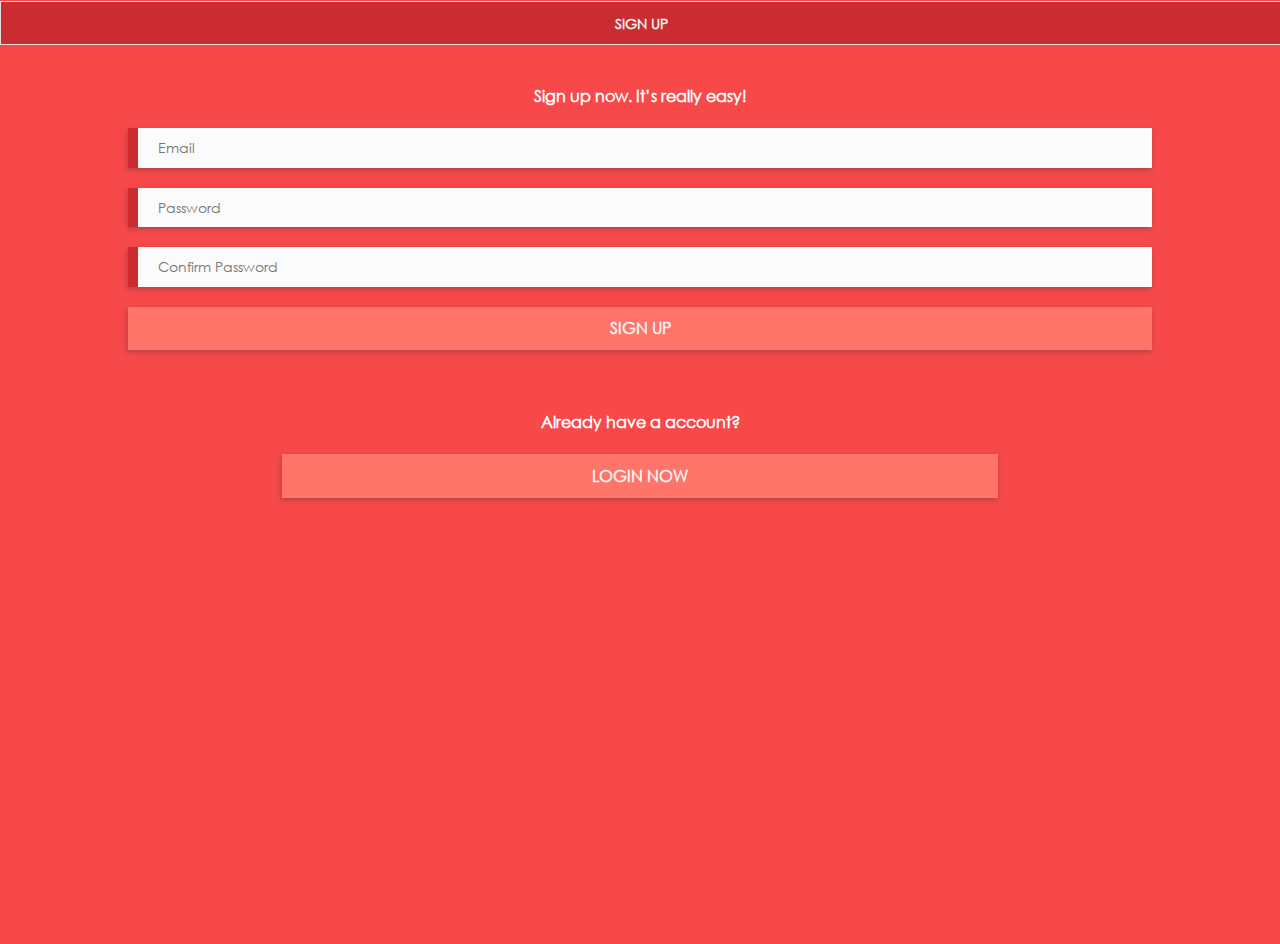
<file: assets/www/index.html>
<!DOCTYPE html>
<html>
	<head>
		<meta charset="utf-8" />
		<meta name="format-detection" content="telephone=no" />
		<meta name="msapplication-tap-highlight" content="no" />

		<meta name="viewport" content="user-scalable=no, width=device-width, height=device-height" />
		<script>
			//common
			var mode = 0;//offline
			var mode = 1;//online
			var url_link = 'http://192.168.1.13:3000';//for server interaction
			var url_link = 'http://54.255.180.226:3000';//for server interaction
		</script>

		<!--Library CSS-->
		<link rel="stylesheet" href="lib/css/jquery.mobile-1.4.3.css" />
		<!--Icons-->
		<link type="text/css" href="flat-iconsFinal/flaticon.css" rel="stylesheet" />
		<link type="text/css" href="lib/zebra/css/default/zebra_dialog.css" rel="stylesheet" />
		<!--Jquery-->
		<script type="text/javascript" src="lib/js/jquery-1.11.1.min.js"></script>
		<script type="text/javascript" src="lib/js/jquery.mobile-1.4.3.min.js"></script>
		<script type="text/javascript" src="lib/zebra/javascript/zebra_dialog.js"></script>		
		<!--DateFormat-->
		<script type="text/javascript" src="lib/js/date.format.js"></script>
		<!--SLICK Slider-->
		<link rel="stylesheet" type="text/css" href="lib/css/slick.css"/>
		<!--Custom Style-->
		<link rel="stylesheet" type="text/css" href="css/index.css" />
		<!--Mobiscroll Js-->
		<script src="mobiscroll/js/mobiscroll.core.js"></script>
		<script src="mobiscroll/js/mobiscroll.scroller.js" type="text/javascript"></script>
		<script src="mobiscroll/js/mobiscroll.datetime.js" type="text/javascript"></script>
		<script src="mobiscroll/js/mobiscroll.scroller.android.js" type="text/javascript"></script>
		<!--Mobiscroll CSS-->
		<link href="mobiscroll/css/mobiscroll.scroller.css" rel="stylesheet" type="text/css" />
		<link href="mobiscroll/css/mobiscroll.scroller.android.css" rel="stylesheet" type="text/css" />
		<link href="mobiscroll/css/mobiscroll.animation.css" rel="stylesheet" type="text/css" />
		<script src="mobiscroll/js/custom.js"></script>
		<!--Map-->
		<!--<script src="http://maps.googleapis.com/maps/api/js?key=AIzaSyAaxvqEqDciytJ5Y_D34DfVkBdYNaGoxYk&sensor=true"></script>-->
		<!--Validation-->
		<script src="lib/js/validation.js"></script>
		<script src="lib/servicejs/signup.js"></script>
		<script src="lib/servicejs/signin.js"></script>
		<script src="lib/servicejs/getvenedorlist.js"></script>
		<script src="lib/servicejs/createbookings.js"></script>
		<script src="lib/servicejs/changePassword.js"></script>
		<script src="lib/servicejs/getBoookingList.js"></script>
		<script src="lib/servicejs/personalInfo.js"></script>
		<!-- custom js logic -->
		<script type="text/javascript" src="js/index.js"></script>
		<!-- swipe js -->
		<script type="text/javascript" src="js/jquery.touchSwipe.min.js"></script>
		<!-- Claender -->
		<link href="lib/js/calender/jquery-ui.css" rel="stylesheet">
		<script src="lib/js/calender/jquery-ui.js"></script>
		<title>Ambulance App</title>
	</head>
	<body>
		
		<!--SignUp Page-->
		<div id="signup" data-role="page" class="logContent">
			<div data-role="header"class="bodyHeader" data-position="fixed">
				<h1>SIGN UP</h1>
			</div>

			<div data-role="content" >
				<br/>
				<div id="input_container " >
					<button class="no-shadow "style="background-color:#f8494a;color:#fff;margin-top:1%;">
						Sign up now. It’s really easy!
					</button>
				</div>
				<div id="input_container" class="box2">
					<div class="input-mar"></div>
					<div>
						<input class="input-mar_input input" type="email" id="signup_email" placeholder="Email">
					</div>
				</div>

				<div id="input_container" class="box2">
					<div class="input-mar"></div>
					<div>
						<input class="input-mar_input input" type="password" id="signup_password" placeholder="Password">
					</div>
				</div>

				<div id="input_container" class="box2">
					<div class="input-mar"></div>
					<div>
						<input class="input-mar_input input" type="password" id="signup_conf_pass" placeholder="Confirm Password">
					</div>
				</div>
				<div class="hidden">
					<script>
						var sign_up = [signup_email, signup_password, signup_conf_pass];
					</script>
				</div>
				<div id="input_container">
					<button data-rel="popup" class="btn3 margin-auto box2" style="width:100% !important;" onclick="signup_service(sign_up)">
						SIGN UP
					</button>
				</div>

				<div id="input_container " >
					<button class="no-shadow "style="background-color:#f8494a;color:#fff;margin-top:4%;">
						Already have a account?
					</button>
				</div>

				<div id="input_container">
					<button class="btn3 margin-auto box2" onclick="nextPage('signup','#login')">
						LOGIN NOW
					</button>
				</div>

			</div>			
		</div><!--SignUp Close-->
		
		<!--Home Page-->
		<div id="home" data-role="page">

			<div data-role="header" class="bodyHeader" data-position="fixed" style="max-height:42px;">
				<h3 class="myriad-pro" style="font-size:large;">Ambulance <sup> App</sup></h3>
			</div>

			<div data-role="content" class="bodyContent">

				<div style="margin-top: 5%; alignment-baseline:middle;">
					<div class="having-fun" align="center" >
						<div class="grey"><img src="img/ambulance_conver.png">
						</div>
						<div class="grey"><img src="img/ambulance_conver.png">
						</div>
						<div class="grey"><img src="img/ambulance_conver.png">
						</div>
					</div>
					<i style="position:absolute;top:120px;right:30px;color:black;" id="next" class="flaticon-next15 "></i>
					<i style="position:absolute;top:120px; left:30px;color:black;" id="prev" class="flaticon-previous11 "></i>
				</div>

				<table class="homeButton"  style="border: none;">
					<tr>
						<td class="top-shadow"  onclick="change('#profile')" ><a>
						<div style="height: 100%; text-align: center;  padding: 10px;" >

							<div class="flaticon-male40 homeIcon"></div>
							Profile
						</div> </a></td>
						<td onclick="change('#track')"><a>
						<div style="height: 100%; text-align: center;  padding: 10px;" >
							<div class="flaticon-position3 homeIcon"></div>
							Track &amp; Trace
						</div> </a></td>

					</tr>
					<tr>
						<td onclick="moveTo('#select-date')"><a>
						<div style="height: 100%; text-align: center;  padding: 10px;" >
							<div class="flaticon-day20 homeIcon"></div>
							Calender
						</div> </a></td>
						<td class="bottom-shadow"  onclick="change('#route')"><a>
						<div style="height: 100%; text-align: center;  padding: 10px;" >
							<div class="flaticon-edit38 homeIcon"></div>
							Book Now
						</div> </a></td>
					</tr>
				</table>
			</div>

		</div>

		<!--Page Profile-->
		<div id="profile" data-role="page">
			<div data-role="header"class="bodyHeader" data-position="fixed">
				<a class="header-btn ui-nodisc-icon"  data-icon="back"  data-rel="back" style="padding-left: 20px;">BACK</a>
				<h1>Profile</h1>				
			</div>
			<div data-role="content" class="grey" >
				<br/>
				<div class="margin-shadow" style="text-align: center;" >
					<div class="red">
						<b class="flaticon-male40 red"></b>
						<div style="display: inline; font-size:large;">
							<span class="red">Albert Raymonds<span> <label style="text-transform:lowercase; font-size: small;">(raymondalbert@mail.com)</label>
						</div>
					</div>
					<div class="margin">
						<button class="ui-btn ui-corner-all btn3-dark-alt margin-auto" id='changepass' onclick="moveTo('#change-password')">
							Change Password
						</button>
					</div>
				</div>

				<br/>
				<div class="margin-shadow-try">
					<label>Settings</label><br>
					<a href="">
					<div class="margin-shadow-try" onclick="moveTo('#personal_info')">
						Personal Info<i class="flaticon-next15 profile-list-Icon"></i>
					</div></a>
					<a href="">
					<div class="margin-shadow-try" onclick="moveTo('#medical_info')">
						Medical Info<i class="flaticon-next15 profile-list-Icon"></i>
					</div></a>
					<a href="">
					<div class="margin-shadow-try" onclick="moveTo('#payment_info')">
						Payment Info<i class="flaticon-next15 profile-list-Icon"></i>
					</div></a>
					<a href="">
					<div class="margin-shadow-try">
						Notifications<i class="profile-list-Icon"><select id="flip-1" data-role="slider" >
									        <option value="off">Off</option>
									        <option value="on" selected="selected">On</option>
					</select></i></div></a>
					<a href="">
					<div class="margin-shadow-try">
						AutoLogin<i class="profile-list-Icon"><select id="flip-2" data-role="slider" >
									        <option value="off">Off</option>
									        <option value="on" selected="selected">On</option>
					</select></i></div></a>
					<a href="">
					<div class="margin-shadow-try" onclick="logout()">
						Logout<i class="flaticon-next15 profile-list-Icon"></i>
					</div></a>
					
				</div>

				<div class="margin-shadow-try">
					<label>Info</label><br>
					<a href="" onclick="nextPage('#profile','#about_us')">
					<div class="margin-shadow-try">
						About Us<i class="flaticon-next15 profile-list-Icon" ></i>
					</div></a>
					<a href="" onclick="nextPage('#profile','#help')">
					<div class="margin-shadow-try">
						Help<i class="flaticon-next15 profile-list-Icon" ></i>
					</div></a>
					<a href="" onclick="nextPage('#profile','#how_to_use')">
					<div class="margin-shadow-try">
						How To Use<i class="flaticon-next15 profile-list-Icon" ></i>
					</div></a>
					<a href="" onclick="nextPage('#profile','#help_line')">
					<div class="margin-shadow-try">
						Help Line<i class="flaticon-next15 profile-list-Icon" ></i>
					</div></a>
				</div>
			</div>
			<div data-role="footer" data-position="fixed">
				<div data-role="navbar" class="footer-padding">
					<ul>
						<li class="tabsItem">
							<a  href="#booking" data-role="tab" data-transition="none" class="flaticon-edit38 ">
							<br/>
							Booking </a>
						</li>
						<li class="tabsItem">
							<a  href="#select-date" data-role="tab" data-transition="none"class="flaticon-round27">
							<br/>
							History </a>
						</li>
						<li class="tabsItem">
							<a  href="#profile" data-role="tab"data-transition="none" class="flaticon-list23  ui-btn-active active">
							<br/>
							More </a>
						</li>
					</ul>
				</div>
			</div>

		</div>

		<!--Change Password-->
		<div id="change-password" data-role="page">
			<div data-role="header"class="bodyHeader" data-position="fixed">
				<a class="header-btn ui-nodisc-icon"  data-icon="back"  data-rel="back" style="padding-left: 20px;">BACK</a>
				<h1>Change Password</h1>
			</div>
			<div data-role="content" class="grey">
				<br/>
				<div >
					<div class="box2 margin-auto width-seventy">
						<input type="password" class="input" id="old_password" placeholder="old password">
					</div>
					<br/>
					<div class="box2 margin-auto width-seventy">
						<input type="password" class="input" id="new_password" placeholder="new password">
					</div>
					<br/>
					<div class="box2 margin-auto width-seventy">
						<input type="password" class="input" id="confirm_password" placeholder="confirm password">
					</div>

				</div>
				<div class="hidden">
					<script>
						var chng_pass = [old_password, new_password, confirm_password];
					</script>
				</div>
				<br/>
				<div class="margin">
					<button class="ui-btn ui-corner-all btn3-dark-alt margin-auto" onclick="chngPass_service(chng_pass)">
						Change Password
					</button>
				</div>

			</div>
			<div data-role="footer" data-position="fixed">
				<div data-role="navbar" class="footer-padding">
					<ul>
						<li class="tabsItem">
							<a  href="#booking" data-role="tab" data-transition="none" class="flaticon-edit38 ">
							<br/>
							Booking </a>
						</li>
						<li class="tabsItem">
							<a  href="#select-date" data-role="tab" data-transition="none"class="flaticon-round27">
							<br/>
							History </a>
						</li>
						<li class="tabsItem">
							<a  href="#profile" data-role="tab"data-transition="none" class="flaticon-list23  ui-btn-active active">
							<br/>
							More </a>
						</li>
					</ul>
				</div>
			</div>
		</div>

		<!--Page Track & Trace -->
		<div id="track" data-role="page">
			<div data-role="header"class="bodyHeader" data-position="fixed">
				<a class="header-btn ui-nodisc-icon"  data-icon="back"  data-rel="back" style="padding-left: 20px;">BACK</a>
				<h1>Track & Trace</h1>
			</div>

			<div data-role="content" class="" >
				<h1 style="margin-top: 50%;;text-align: center;color:black;">Trace</h1>
			</div>

		</div>

		<!--Login Page-->
		<div id="login" data-role="page" class="logContent">
			<div data-role="header"class="bodyHeader" data-position="fixed">
				<h1>LOGIN</h1>
			</div>

			<div data-role="content" >
				<br/>

				<div id="input_container" class="box2">
					<div class="flaticon-email97" id="input-iconDiv"></div>
					<div id="inputDiv">
						<input type="email" class="input" id="signin_e" placeholder="email">
					</div>
				</div>

				<div id="input_container" class="box2">
					<div class="flaticon-padlock17" id="input-iconDiv"></div>
					<div id="inputDiv">
						<input type="password" class="input" id="signin_p" placeholder=" password">
					</div>
				</div>

				<div id="input_container " >
					<button class="no-shadow "style="background-color:#f8494a;color:#fff;margin-bottom:4%;">
						Forgot Password?
					</button>
				</div>
				<div class="hidden">
					<script>
						var sign_in = [signin_e, signin_p];
					</script>
				</div>
				<div id="input_container" >
					<button class="btn3 margin-auto box2" onclick="sign_in_service(sign_in)">
						LOGIN
					</button>
				</div>

				<div id="input_container" >
					<button class="facebook margin-auto box2" >
						Sign in with Facebook
					</button>
				</div>				
			</div>

			<!--
			<div data-role="footer" data-position="fixed" data-tap-toggle="false">
							<div data-role="navbar" class="footer-padding">
								<ul>
									<li class="tabsItem">
										<a  href="#booking" data-role="tab" data-transition="none" class="flaticon-edit38 ">
										<br/>
										Booking </a>
									</li>
									<li class="tabsItem">
										<a  href="#select-date" data-role="tab" data-transition="none"class="flaticon-round27">
										<br/>
										History </a>
									</li>
									<li class="tabsItem">
										<a  href="#profile" data-role="tab"data-transition="none" class="flaticon-list23">
										<br/>
										More </a>
									</li>
								</ul>
							</div>
			</div>-->
			
		</div>

		

		<!--Page Setting-->
		<div id="setting" data-role="page">
			<div data-role="header"class="bodyHeader" data-position="fixed">
				<a class="header-btn ui-nodisc-icon"  data-icon="back"  data-rel="back" style="padding-left: 20px;">BACK</a>
				<h1>Setting</h1>
			</div>

			<div data-role="content" >

			</div>

			<div data-role="footer" data-position="fixed">
				<div data-role="navbar" class="footer-padding">
					<ul>
						<li class="tabsItem">
							<a  href="#booking" data-role="tab" data-transition="none" class="flaticon-edit38 ui-btn-active active">
							<br/>
							Booking </a>
						</li>
						<li class="tabsItem">
							<a  href="#select-date" data-role="tab" data-transition="none"class="flaticon-round27">
							<br/>
							History </a>
						</li>
						<li class="tabsItem">
							<a  href="#profile" data-role="tab"data-transition="none" class="flaticon-list23">
							<br/>
							More </a>
						</li>
					</ul>
				</div>
			</div>
		</div>

		<!--Page Route-->
		<div id="route" data-role="page">
			<div data-role="header"class="bodyHeader" data-position="fixed">
				<a class="header-btn ui-nodisc-icon"  data-icon="back"  data-rel="back" style="padding-left: 20px;">BACK</a>
				<h1>Route</h1>
			</div>

			<div data-role="content">
				<div style="background-color: #a4a4a4;">
					<div class="head-back">
						<img src="img/route_status.jpg" width="100%"/>
					</div>
				</div>
				<div  style="padding: 5%;">

					<label>From</label>

					<div style="width: 80%;position: relative;  ">
						<div class="ui-btn-icon-right ui-icon-delete clear1"  style="position: absolute; top: 50%; right: 5px; background-color: red; display: inline;color: grey; margin-left:80%;"></div>
						<div class="flaticon-position3"  style="position:absolute; z-index: 10; top:0%; right: -60px; color: red; " onclick="nextPage('#textarea_from1','#route1')"></div>
						<textarea  id="textarea_from1" class="border box" style="padding-right:40px;width: 100%" placeholder="From" onclick="nextPage('#textarea_from1','#route2')"></textarea>
					</div>
					<textarea id="textarea_from2" class="border box"placeholder="Additional Notes" ></textarea>
 					<br/>
					<label>To</label>

					<div style="width: 80%;position: relative;  ">
						<div class="ui-btn-icon-right ui-icon-delete clear2"  style="position: absolute; top: 50%; right: 5px; background-color: red; display: inline;color: grey; margin-left:80%;"></div>
						<div class="flaticon-position3"  style="position:absolute; z-index: 10; top:0%; right: -60px; color: red; " onclick="nextPage('#textarea_to1','#route1')"></div>
						<textarea  id="textarea_to1" class="border box" style="padding-right:40px;width: 100%" placeholder="To" onclick="nextPage('#textarea_to1','#route2')"></textarea>
					</div>
					<textarea  id="textarea_to2" class="border box"placeholder="Additional Notes" ></textarea>
										


					<button onclick="createB('#route', '#booking')" class="btn3 no-shadow margin-auto box">
						Next
					</button>

				</div>

			</div>

			<div data-role="footer" data-position="fixed" >
				<div data-role="navbar" class="footer-padding">
					<ul>
						<li class="tabsItem">
							<a  href="#booking" data-role="tab" data-transition="none" class="flaticon-edit38 ui-btn-active active">
							<br/>
							Booking </a>
						</li>
						<li class="tabsItem">
							<a  href="#select-date" data-role="tab" data-transition="none"class="flaticon-round27">
							<br/>
							History </a>
						</li>
						<li class="tabsItem">
							<a  href="#profile" data-role="tab"data-transition="none" class="flaticon-list23">
							<br/>
							More </a>
						</li>
					</ul>
				</div>
			</div>
		</div>

		<!--TABS Page Route 1-->
		<div id="route1" data-role="page">
			<div data-role="header"class="bodyHeader" data-position="fixed">
				<a class="header-btn ui-nodisc-icon"  data-icon="back"  data-rel="back" style="padding-left: 20px;">BACK</a>
				<h1>Route</h1>
				<div data-role="navbar" class="box2">
					<ul class="listPage">
						<li id="byList" >
							<a href="#" class="pad">By List</a>
						</li>
						<li id="byMap">
							<a onclick="noHistory('#route2');" data-transition="none" class="pad">By Map</a>
						</li>
					</ul>
				</div>
			</div>

			<div data-role="content">

				<div id="expand" onclick="collapseToggle(this)"
				class="ui-collapsible-heading-toggle ui-btn ui-btn-icon-left ui-btn-inherit ui-icon-plus collapse-item margin-shadow collapse-left-pad">
					Hospitals
				</div>

				<div id="collapse" class="collapse-list collapse-close" >
					<ul class="from_to_List" data-role="listview">
						<li data-icon="false" id="" >
							<a class="margin-shadow list-divider collapse-left-pad">General Hospitals</a>
						</li>
						<li data-icon="false" id="h1">
							<a  class="margin-shadow collapse-left-pad">Alexandra Hospital</a>
						</li>
						<li data-icon="false" id="">
							<a  class="margin-shadow collapse-left-pad">Changi General Hospital (CGH)</a>
						</li>
						<li data-icon="false" id="">
							<a  class="margin-shadow collapse-left-pad">Gleneagles Hospital</a>
						</li>
						<li data-icon="false" id="">
							<a  class="margin-shadow collapse-left-pad">Mount Alvernia Hospital</a>
						</li>
						<li data-icon="false" id="">
							<a  class="margin-shadow collapse-left-pad">National University Hospital (NUH)</a>
						</li>
						<li data-icon="false" id="">
							<a  class="margin-shadow collapse-left-pad">Parkway East Hospital (former East Shore Hospital)</a>
						</li>
						<li data-icon="false" id="">
							<a  class="margin-shadow collapse-left-pad">Raffles Hospital</a>
						</li>
						<li data-icon="false" id="">
							<a  class="margin-shadow collapse-left-pad">Singapore General Hospital (SGH)</a>
						</li>
						<li data-icon="false" id="">
							<a  class="margin-shadow collapse-left-pad">Khoo Teck Puat Hospital (KTPH)</a>
						</li>
						<li data-icon="false" id="">
							<a  class="margin-shadow collapse-left-pad">Tan Tock Seng Hospital (TTSH)</a>
						</li>

					</ul>
				</div>
				<div id="expand" onclick="collapseToggle(this)"
				class="ui-collapsible-heading-toggle ui-btn ui-btn-icon-left ui-btn-inherit ui-icon-plus collapse-item margin-shadow collapse-left-pad">
					Outpatient
				</div>

				<div id="collapse" class="collapse-list collapse-close" >
					<ul class="from_to_List" data-role="listview">
						<li data-icon="false" id="">
							<a class="margin-shadow list-divider collapse-left-pad">General Hospitals</a>
						</li>
						<li data-icon="false" id="">
							<a  class="margin-shadow collapse-left-pad">Alexandra Hospital</a>
						</li>
						<li data-icon="false" id="">
							<a  class="margin-shadow collapse-left-pad">Changi General Hospital (CGH)</a>
						</li>
						<li data-icon="false" id="">
							<a  class="margin-shadow collapse-left-pad">Gleneagles Hospital</a>
						</li>
						<li data-icon="false" id="">
							<a  class="margin-shadow collapse-left-pad">Mount Alvernia Hospital</a>
						</li>
						<li data-icon="false" id="">
							<a  class="margin-shadow collapse-left-pad">National University Hospital (NUH)</a>
						</li>
						<li data-icon="false" id="">
							<a  class="margin-shadow collapse-left-pad">Parkway East Hospital (former East Shore Hospital)</a>
						</li>
						<li data-icon="false" id="">
							<a  class="margin-shadow collapse-left-pad">Raffles Hospital</a>
						</li>
						<li data-icon="false" id="">
							<a  class="margin-shadow collapse-left-pad">Singapore General Hospital (SGH)</a>
						</li>
						<li data-icon="false" id="">
							<a  class="margin-shadow collapse-left-pad">Khoo Teck Puat Hospital (KTPH)</a>
						</li>
						<li data-icon="false" id="">
							<a  class="margin-shadow collapse-left-pad">Tan Tock Seng Hospital (TTSH)</a>
						</li>
						<li data-icon="false" id="">
							<a  class="margin-shadow collapse-left-pad">Community Hospitals</a>
						</li>
						<li data-icon="false" id="">
							<a  class="margin-shadow collapse-left-pad">Ang Mo Kio-Thye Hua Kwan Hospital Ltd</a>
						</li>
						<li data-icon="false" id="">
							<a  class="margin-shadow collapse-left-pad">Bright Vision Hospital</a>
						</li>
						<li data-icon="false" id="">
							<a  class="margin-shadow collapse-left-pad">Kwong Wai Shiu Hospital And Nursing Home</a>
						</li>
						<li data-icon="false" id="">
							<a  class="margin-shadow collapse-left-pad">Ren Ci Long Term Care (Hougang)</a>
						</li>
						<li data-icon="false" id="">
							<a  class="margin-shadow collapse-left-pad">Ren Ci Community Hospital</a>
						</li>
						<li data-icon="false" id="">
							<a  class="margin-shadow collapse-left-pad">Ren Ci Nursing Home</a>
						</li>
						<li data-icon="false" id="">
							<a  class="margin-shadow collapse-left-pad">St Andrew's Community Hospital (SACH)</a>
						</li>
						<li data-icon="false" id="">
							<a  class="margin-shadow collapse-left-pad">St Luke's Hospital</a>
						</li>
						<li data-icon="false" id="">
							<a  class="margin-shadow collapse-left-pad">Specialists Hospitals & Institutions</a>
						</li>
						<li data-icon="false" id="">
							<a  class="margin-shadow collapse-left-pad">Adam Road Medical Centre (former Adam Road Hospital)</a>
						</li>
						<li data-icon="false" id="">
							<a  class="margin-shadow collapse-left-pad">Institute Of Mental Health (IMH) (former Woodbridge Hospital)</a>
						</li>
						<li data-icon="false" id="">
							<a  class="margin-shadow collapse-left-pad">Johns Hopkins Singapore International Medical Centre (IMC)</a>
						</li>
						<li data-icon="false" id="">
							<a  class="margin-shadow collapse-left-pad">KK Women's And Children's Hospital (KKH)</a>
						</li>
						<li data-icon="false" id="">
							<a  class="margin-shadow collapse-left-pad">Mount Alvernia Hospital</a>
						</li>
						<li data-icon="false" id="">
							<a  class="margin-shadow collapse-left-pad">Mount Elizabeth Hospital</a>
						</li>
						<li data-icon="false" id="">
							<a  class="margin-shadow collapse-left-pad">National Cancer Centre Singapore (NCCS)</a>
						</li>
						<li data-icon="false" id="">
							<a  class="margin-shadow collapse-left-pad">National Dental Centre of Singapore (NDC)</a>
						</li>
						<li data-icon="false" id="">
							<a  class="margin-shadow collapse-left-pad">National Heart Centre Singapore (NHCS)</a>
						</li>
						<li data-icon="false" id="">
							<a  class="margin-shadow collapse-left-pad">National Neuroscience Institute (NNI)</a>
						</li>
						<li data-icon="false" id="">
							<a  class="margin-shadow collapse-left-pad">National Skin Centre (NSC)</a>
						</li>
						<li data-icon="false" id="">
							<a  class="margin-shadow collapse-left-pad">Singapore National Eye Centre (SNEC)</a>
						</li>
						<li data-icon="false" id="">
							<a  class="margin-shadow collapse-left-pad">Thomson Medical Centre (TMC)</a>
						</li>

					</ul>
				</div>
				<div id="expand" onclick="collapseToggle(this)"
				class="ui-collapsible-heading-toggle ui-btn ui-btn-icon-left ui-btn-inherit ui-icon-plus collapse-item margin-shadow collapse-left-pad">
					Clinic
				</div>

				<div id="collapse" class="collapse-list collapse-close">
					<ul class="from_to_List" data-role="listview">
						<li data-icon="false" id="">
							<a class="margin-shadow  list-divider collapse-left-pad">Polyclinic</a>
						</li>
						<li data-icon="false" id="">
							<a  class="margin-shadow collapse-left-pad">Ang Mo Kio Polyclinic (NHG)</a>
						</li>
						<li data-icon="false" id="">
							<a  class="margin-shadow collapse-left-pad">Bedok Polyclinic (Singhealth)</a>
						</li>
						<li data-icon="false" id="">
							<a  class="margin-shadow collapse-left-pad">Bukit Batok Polyclinic (NHG)</a>
						</li>
						<li data-icon="false" id="">
							<a  class="margin-shadow collapse-left-pad">Bukit Merah Polyclinic (Singhealth)</a>
						</li>
						<li data-icon="false" id="">
							<a  class="margin-shadow collapse-left-pad">Choa Chu Kang Polyclinic (NHG)</a>
						</li>
						<li data-icon="false" id="">
							<a  class="margin-shadow collapse-left-pad">Clementi Polyclinic (NHG)</a>
						</li>
						<li data-icon="false" id="">
							<a  class="margin-shadow collapse-left-pad">Geylang Polyclinic (Singhealth)</a>
						</li>
						<li data-icon="false" id="">
							<a  class="margin-shadow collapse-left-pad">Hougang Polyclinic (NHG)</a>
						</li>
						<li data-icon="false" id="">
							<a  class="margin-shadow collapse-left-pad">Jurong Polyclinic (NHG)</a>
						</li>
						<li data-icon="false" id="">
							<a  class="margin-shadow collapse-left-pad">Marine Parade Polyclinic (Singhealth)</a>
						</li>
						<li data-icon="false" id="">
							<a  class="margin-shadow collapse-left-pad">Outram Polyclinic (Singhealth)</a>
						</li>
						<li data-icon="false" id="">
							<a  class="margin-shadow collapse-left-pad">Pasir Ris Polyclinic (Singhealth)</a>
						</li>
						<li data-icon="false" id="">
							<a  class="margin-shadow collapse-left-pad">Queenstown Polyclinic (Singhealth)</a>
						</li>
						<li data-icon="false" id="">
							<a  class="margin-shadow collapse-left-pad">Sengkang Polyclinic (Singhealth)</a>
						</li>
						<li data-icon="false" id="">
							<a  class="margin-shadow collapse-left-pad">Tampines Polyclinic (Singhealth)</a>
						</li>
						<li data-icon="false" id="">
							<a  class="margin-shadow collapse-left-pad">Toa Payoh Polyclinic (NHG)</a>
						</li>
						<li data-icon="false" id="">
							<a  class="margin-shadow collapse-left-pad">Woodlands Polyclinic (NHG)</a>
						</li>
						<li data-icon="false" id="">
							<a  class="margin-shadow collapse-left-pad">Yishun Polyclinic (NHG)</a>
						</li>

					</ul>
				</div>

				<div id="expand" onclick="collapseToggle(this)"
				class="ui-collapsible-heading-toggle ui-btn ui-btn-icon-left ui-btn-inherit ui-icon-plus collapse-item margin-shadow collapse-left-pad">
					Dialysis
				</div>

				<div id="collapse" class="collapse-list collapse-close " >
					<ul class="from_to_List" data-role="listview">

						<li data-icon="false" id="">
							<a class="margin-shadow  list-divider collapse-left-pad">NKF</a>
						</li>

						<li data-icon="false" id="">
							<a  class="margin-shadow collapse-left-pad">AMK Ave 9</a>
						</li>
						<li data-icon="false" id="">
							<a  class="margin-shadow collapse-left-pad">AMK Ave 3</a>
						</li>
						<li data-icon="false" id="">
							<a  class="margin-shadow collapse-left-pad">AMK Ave 6</a>
						</li>
						<li data-icon="false" id="">
							<a  class="margin-shadow collapse-left-pad">Woodlands Ave 5</a>
						</li>
						<li data-icon="false" id="">
							<a  class="margin-shadow collapse-left-pad">Woordlands St 81</a>
						</li>
						<li data-icon="false" id="">
							<a  class="margin-shadow collapse-left-pad">Yishun</a>
						</li>
						<li data-icon="false" id="">
							<a  class="margin-shadow collapse-left-pad">Hougang Ave 8</a>
						</li>
						<li data-icon="false" id="">
							<a  class="margin-shadow collapse-left-pad">Hougang Ave 1</a>
						</li>
						<li data-icon="false" id="">
							<a  class="margin-shadow collapse-left-pad">Serangoon</a>
						</li>
						<li data-icon="false" id="">
							<a  class="margin-shadow collapse-left-pad">Aljunied</a>
						</li>
						<li data-icon="false" id="">
							<a  class="margin-shadow collapse-left-pad">Bedok</a>
						</li>
						<li data-icon="false" id="">
							<a  class="margin-shadow collapse-left-pad">Pasir Ris</a>
						</li>
						<li data-icon="false" id="">
							<a  class="margin-shadow collapse-left-pad">Simei</a>
						</li>
						<li data-icon="false" id="">
							<a  class="margin-shadow collapse-left-pad">Tampinies St 91</a>
						</li>
						<li data-icon="false" id="">
							<a  class="margin-shadow collapse-left-pad">Tampinies St 21</a>
						</li>
						<li data-icon="false" id="">
							<a  class="margin-shadow collapse-left-pad">Bukit Batok</a>
						</li>
						<li data-icon="false" id="">
							<a  class="margin-shadow collapse-left-pad">Bukit Panjang</a>
						</li>
						<li data-icon="false" id="">
							<a  class="margin-shadow collapse-left-pad">Clementi</a>
						</li>
						<li data-icon="false" id="">
							<a  class="margin-shadow collapse-left-pad">Hong Kah</a>
						</li>
						<li data-icon="false" id="">
							<a  class="margin-shadow collapse-left-pad">Juring West</a>
						</li>
						<li data-icon="false" id="">
							<a  class="margin-shadow collapse-left-pad">Teck Whye</a>
						</li>
						<li data-icon="false" id="">
							<a  class="margin-shadow collapse-left-pad">Ghim Moh</a>
						</li>
						<li data-icon="false" id="">
							<a  class="margin-shadow collapse-left-pad">Kim Keat</a>
						</li>
						<li data-icon="false" id="">
							<a  class="margin-shadow collapse-left-pad">Toa Payoh</a>
						</li>
						<li data-icon="false" id="">
							<a  class="margin-shadow collapse-left-pad">Upp Boon Keng</a>
						</li>
						<li data-icon="false" id="">
							<a class="margin-shadow  list-divider collapse-left-pad">KDF</a>
						</li>
						<li data-icon="false" id="">
							<a  class="margin-shadow collapse-left-pad">Bishan</a>
						</li>
						<li data-icon="false" id="">
							<a  class="margin-shadow collapse-left-pad">San Wang Wu Ti </a>
						</li>
						<li data-icon="false" id="">
							<a  class="margin-shadow collapse-left-pad">Ghim Moh</a>
						</li>

					</ul>
				</div>

			</div>
		</div>

		</div>

		<!--TABS Page Route 2-->
		<div id="route2" data-role="page">
			<div data-role="header"class="bodyHeader" data-position="fixed">
				<a data-rel="back" class="header-btn ui-nodisc-icon"  data-icon="back"   style="padding-left: 20px;">BACK</a>
				<h1>Route</h1>
				<div data-role="navbar" class="box2">
					<ul class="mapPage">
						<li id="byList" >
							<a onclick="noHistory('#route1');" data-transition="none" class="pad">By List</a>
						</li>
						<li id="byMap">
							<a href="#" class="pad">By Map</a>
						</li>
					</ul>
				</div>
			</div>

			<div data-role="content">
				<div id="">
					<textarea id="selectedAddress" placeholder="from" style="border:0 !important;" ></textarea>
				</div>
				<div id="map-canvas"></div>
			</div>
			<div data-role="footer"  data-position="fixed" data-tap-toggle="false">
				<div data-role="navbar" class="fixed" >
					<ul calss="routeFooter">
						<li id="confirm" onclick="nextPage('#confirm','#route')">
							<a href="#" data-transition="none" class="">Confirm</a>
						</li>
						<li id="locate-me" onclick="nextPage('#locate-me','#route')">
							<a href="#" class="">Locate Me</a>
						</li>
					</ul>
				</div>
			</div>
		</div>

		<!--Booking Page-->
		<div data-role="page"  id="booking">
			<div data-role="header"class="bodyHeader" data-position="fixed">
				<a data-rel="back" class="header-btn ui-nodisc-icon"  data-icon="back" style="padding-left:10px;">&emsp;Route</a>
				<h1>Customize</h1>

			</div>

			<div data-role="content">
				<div style="background-color: #a4a4a4;">
					<div class="head-back">
						<img src="img/booking-status.jpg" width="100%"/>
					</div>
				</div>

				<div class="margin-content pad-complete">

					<div id="input_container full-width" class="box">
						<input id="bookingDateTime" class="input demo-test-datetime no-border" placeholder="Select Date and Time" style="text-align: center;"/>
					</div>
					<br>
					<div class="box">
						<label class="grey" style="text-align: center;">Service Type</label>
						<div data-role="navbar">
							<table width="100%">
								<tr>
									<td id="type-ambulance-ser" style="width: 50%;" class="btn2 text-align" onclick="change('#type-ambulance')">
										Ambulance
										<br/>
										<span id ="book_ambulance" style="font-size: small;">&nbsp;</span>										
									</td>
									<td id="type-medical-ser" style="width: 50%;" class="btn2 text-align" onclick="change('#type-medical')">
										Medical
										<br/>
										Transport
										<br>
										<span id ="book_medical" style="font-size: small;"></span>
									</td>
								</tr>
							</table>							
						</div><!-- /navbar -->
					</div>

					<div>
						<label class="grey" style="text-align: center; margin-top: 5% !important;">Special Notes</label>
						<textarea id ="book_notes" class="border box"  placeholder="e.g. Medical History, Conditions ..." ></textarea >
					</div>

					<button onclick="createB('#booking','#match')" class="btn3 no-shadow margin-auto box">
						Next
					</button>
				</div>
			</div>

			<div data-role="footer"  data-position="fixed">
				<div data-role="navbar" class="footer-padding">
					<ul>
						<li class="tabsItem">
							<a  href="#booking" data-role="tab" data-transition="none" class="flaticon-edit38 ui-btn-active active">
							<br/>
							Booking </a>
						</li>
						<li class="tabsItem">
							<a  href="#select-date" data-role="tab" data-transition="none"class="flaticon-round27 ">
							<br/>
							History </a>
						</li>
						<li class="tabsItem">
							<a  href="#profile" data-role="tab"data-transition="none" class="flaticon-list23">
							<br/>
							More </a>
						</li>
					</ul>
				</div>
			</div>
		</div>

		<!-- Service Type Ambulance -->
		<div data-role="page" id="type-ambulance"  data-theme="a">
			<div data-role="header" class="bodyHeader"data-position="fixed">
				<h3>Service Type</h3>
				<a class="header-btn ui-nodisc-icon"  data-icon="back"  data-rel="back" style="padding-left: 23px;">Customize</a>
			</div>

			<div data-role="content">
				<div>
					<ul data-role="listview" style="padding:10px;">
						<li data-role="list-divider" style="background-color: #F8494A; padding:4%;" >
							Ambulance
						</li>
					</ul>
					<ul class="ambulanceList" data-role="listview" style="padding:10px;">
						<li data-icon="false" id="a1">
							<a data-rel="back" class="margin-shadow collapse-left-pad" value="Hospitals">Hospitals</a>
						</li>
						<li data-icon="false" id="a2">
							<a data-rel="back" class="margin-shadow collapse-left-pad" value="A &amp; E">A &amp; E</a>
						</li>
						<li data-icon="false" id="a3">
							<a data-rel="back" class="margin-shadow collapse-left-pad" value="Outpatient<br/>Appointments">Outpatient Appointments</a>
						</li>
						<li data-icon="false" id="a4">
							<a data-rel="back" class="margin-shadow collapse-left-pad" value="Dialysis">Dialysis</a>
						</li>
						<li data-icon="false" id="a5">
							<a data-rel="back" class="margin-shadow collapse-left-pad" value="Treatment">Treatment</a>
						</li>
						<li data-icon="false" id="a6">
							<a data-rel="back" class="margin-shadow collapse-left-pad" value="Others">Others</a>
						</li>
					</ul>

				</div>

			</div>
		</div>

		<!-- Service Type Medical Transport-->
		<div data-role="page" id="type-medical" >
			<div data-role="header" class="bodyHeader"  data-position="fixed">
				<h3>Service Type</h3>
				<a class="header-btn ui-nodisc-icon"  data-icon="back"  data-rel="back" style="padding-left: 23px;">Customize</a>
			</div>

			<div data-role="content">
				<div>
					<ul data-role="listview" style="padding:10px;">
						<li  data-role="list-divider" style="background-color: #F8494A; padding:4%;" >
							Medical Transport
						</li>
					</ul>
					<ul class="medicalList"data-role="listview" style="padding:10px;">
						<li data-icon="false" id="m1">
							<a data-rel="back" class="margin-shadow collapse-left-pad" value="Outpatient<br/>Appointments">Outpatient Appointments</a>
						</li>
						<li data-icon="false" id="m2">
							<a data-rel="back" class="margin-shadow collapse-left-pad" value="Dialysis">Dialysis</a>
						</li>
						<li data-icon="false" id="m3">
							<a data-rel="back" class="margin-shadow collapse-left-pad" value="Treatment">Treatment</a>
						</li>
						<li data-icon="false" id="m4">
							<a data-rel="back" class="margin-shadow collapse-left-pad" value="Others">Others</a>
						</li>
					</ul>

				</div>

			</div>

		</div>

		<!--Page Match-->
		<div id="match" data-role="page">
			<div data-role="header"class="bodyHeader" data-position="fixed">
				<a class="header-btn ui-nodisc-icon"  data-icon="back"  data-rel="back" style="padding-left: 20px;">BACK</a>
				<h1>Match</h1>
			</div>

			<div data-role="content" >
				<div style="background-color: #a4a4a4;">
					<div class="head-back">
						<img src="img/match_status.jpg" width="100%"/>
					</div>
				</div>

				<div class="xyz">
					<div id="byName">
						<a id="byNameC" href="#" data-role="button" data-transition="none" class="active xyz1 box2" onclick="byName()"> By Name</a>
					</div>
					<div id="byPrice">
						<a id="byPriceC" href="#" data-role="button" data-transition="none" class="box2"  onclick="byPrice()"> By Price</a>
					</div>
					<div id="byRating">
						<a  id="byRatingC" href="#" data-role="button" data-transition="none" class="box2"  onclick="byRating()"> By Rating</a>
					</div>
				</div>
				<div class=" "style="padding:5px;">
					<label style="color: white;">VendorsListPage</label>
					<ul class="vendorList" style=" height: 190px;overflow: auto;" data-role="listview">

					</ul>
					<div data-role="popup" id="popupLoader" data-overlay-theme="b" class="flaticon-position3 homeIcon"
					data-theme="b" data-dismissible="false" style="max-width:400px;"></div>
				</div>

			</div>

			<div data-role="footer" data-position="fixed">
				<div data-role="navbar" class="footer-padding">
					<ul>
						<li class="tabsItem">
							<a  href="#booking" data-role="tab" data-transition="none" class="flaticon-edit38 ui-btn-active active">
							<br/>
							Booking </a>
						</li>
						<li class="tabsItem">
							<a  href="#select-date" data-role="tab" data-transition="none"class="flaticon-round27">
							<br/>
							History </a>
						</li>
						<li class="tabsItem">
							<a  href="#profile" data-role="tab"data-transition="none" class="flaticon-list23">
							<br/>
							More </a>
						</li>
					</ul>
				</div>
			</div>
		</div>

		<!--Page Match-->
		<div id="match-detail" data-role="page">
			<div data-role="header"class="bodyHeader" data-position="fixed">
				<a class="header-btn ui-nodisc-icon"  data-icon="back"  data-rel="back" style="padding-left: 20px;">BACK</a>
				<h1>Vendor Details</h1>
			</div>

			<div data-role="content" >
				<div style="background-color: #a4a4a4;">
					<div class="head-back">
						<img src="img/match_status.jpg" width="100%"/>
					</div>
				</div>
				<div class="ui-grid-b box">
					<div class="ui-block-a">
						<div style="height:100px"><img src="img/ambulance.png" style="height:100px"/>
						</div>
					</div>
					<div class="ui-block-b" style="padding-top:15px;">
						<div class="ui-bar" style="height:75px;">
							<div class="grey " id="vendor-name">
								<label> vendor name</label><span>&#x2605;</span>
								<span>&#x2605;</span><span>&#x2606;</span><span>&#x2606;</span><span>&#x2606;</span>
							</div>
						</div>
					</div>
					<div class="ui-block-c"style="padding-top:15px;">
						<div class="ui-bar" id="vendor-price" style="height:75px">
							<label style="font-size: xx-large;">$80</label>
						</div>
					</div>
				</div><!-- /grid-c -->

				<div class="box grey"style="min-height: 60px;padding:11px;">
					<label class="" style="text-align: left;">Description</label>
					<div style=" text-align: justify;padding-left:8px;">
						<p>
							Communicating with people outside the organization,representing to customers,the public,government, and other external sources.
						</p>
					</div><!-- /Description -->
				</div>
				<div class="box grey"style="min-height: 60px;padding:11px;">
					<label class="" style="text-align: left;">T&C</label>
					<div style="text-align: justify;padding-left:8px;">
						<p>
							This information can be exchanged in person, in writing, or by
							telephone or e-mail.

						</p>
					</div><!-- /t&c -->
				</div>
				<div>
					<button onclick="createB('#match-detail','#confirm-payment')" class="btn3 no-shadow margin-auto box">
						Select
					</button>
				</div>

			</div>
		</div>

		<!--Page Confirm-->
		<div data-role="page" id="confirm-payment"  data-theme="a">
			<div data-role="header" class="bodyHeader"data-position="fixed">
				<a class="header-btn ui-nodisc-icon"  data-icon="back"  data-rel="back" style="padding-left: 20px;">BACK</a>
				<h1>Confirm</h1>
			</div>
			<div data-role="content">

				<div style="background-color: #a4a4a4;">
					<div class="head-back">
						<img src="img/confirm_status.jpg" width="100%"/>
					</div>
				</div>

				<div class="ui-grid-b box">
					<div class="ui-block-a">
						<div style="height:100px"><img src="img/ambulance.png" style="height:100px"/>
						</div>
					</div>
					<div class="ui-block-b" style="padding-top:15px;">
						<div class="ui-bar" style="height:75px;">
							<div class="grey " id="vendor-name">
								<label> vendor name</label><span>&#x2605;</span>
								<span>&#x2605;</span><span>&#x2606;</span><span>&#x2606;</span><span>&#x2606;</span>
							</div>
						</div>
					</div>
					<div class="ui-block-c"style="padding-top:15px;">
						<div class="ui-bar" id="vendor-price" style="height:75px">
							<label style="font-size: xx-large;">$80</label>
						</div>
					</div>
				</div><!-- /grid-c -->

				<div class="grey box" style="min-height:80px">
					<label class=""style="font-size:12px;"><b>Sep 7, 11:30pm</b></label>
					<div>
						<label class="">From : Alex Hospital</label>
						<p class=""style="text-align: justify;padding-left:10px;">
							Pick me up at block C and I will be waiting
						</p>
					</div>
				</div>
				<div class="grey box" style="min-height:80px">
					<div>
						<label >To: Upper Bukit Timah</label>
						<p class=""style="text-align: justify;padding-left:10px;">
							Please help me to my unit, Block 120 #12-234, Also.....
						</p>
					</div>
				</div>
				<div class="grey box" style="min-height:60px">
					<div>
						<label >By Lentor Ambulance</label>
						<div style="text-align: justify;padding-left:8px;">
							<p class="">
								Fee: S$80
							</p>
							<p class="">
								Other: S$0
							</p>
						</div>
					</div>
				</div>

				<div class="grey">
					<div style="text-align: center;">
						<label class="fontMedium">Total Price: S$80</label>
					</div>
				</div>
				<button id="paymentTypeButton" onclick="nextPage('#confirm','#paymentType')" class="btn3 no-shadow margin-auto box" >
					Payment
				</button>
				<button id="confirmButton" class="btn3-dark no-shadow margin-auto box" >
					Confirm
				</button>

			</div><!--Content-->
			<div data-role="footer" data-position="fixed">
				<div data-role="navbar" class="footer-padding">
					<ul>
						<li class="tabsItem">
							<a  href="#booking" data-role="tab" data-transition="none" class="flaticon-edit38 ui-btn-active active">
							<br/>
							Booking </a>
						</li>
						<li class="tabsItem">
							<a  href="#select-date" data-role="tab" data-transition="none"class="flaticon-round27">
							<br/>
							History </a>
						</li>
						<li class="tabsItem">
							<a  href="#profile" data-role="tab"data-transition="none" class="flaticon-list23">
							<br/>
							More </a>
						</li>
					</ul>
				</div>
			</div><!--Footer-->

		</div>

		<!-- Credit paymentType -->
		<div data-role="page" id="paymentType"  data-theme="a">
			<div data-role="header" class="bodyHeader"data-position="fixed">
				<h3>Payment Type</h3>
			</div>
			<div data-role="content" style="padding:5%; " >
				<button id="creditType" onclick="nextPage('#card-payment','#card-payment')" class="btn3 no-shadow margin-auto box">
					Credit Card
				</button>

				<button id="cashType" onclick="nextPage('#cashType','#confirm-payment')" class="btn3 no-shadow margin-auto box">
					Cash
				</button>

			</div>

		</div>

		<!-- Credit Card Payment -->
		<div data-role="page" id="card-payment"  data-theme="a">
			<div data-role="header" class="bodyHeader"data-position="fixed">
				<h3>Payment Confirm</h3>
			</div>
			<div data-role="content" style="padding:5%; " >

				<label>Card Holder Name</label>
				<div class="" >
					<input class="input box2" type="text" placeholder="Tim Man Shu">
				</div>
				<br/>
				<label>Card Number</label>
				<div class="" >
					<input class="input box2" type="text" placeholder="X0XX XXXX XXXX XXXX">
				</div>
				<br/>
				<div class="grey">

					<ul>
						<li  style="display: inline;float: left; width: 25%; margin:2%">
							<label for="cardExpMonth">Expiration Date</label>
						</li>
						<li  style="display: inline;float: left; width: 30%;margin:2%;">
							<select name="cardExpMonth" id="cardExpMonth" size="1">
								<option value="1" selected>01</option>
								<option value="2">02</option>
								<option value="3">03</option>
								<option value="4">04</option>
								<option value="5">05</option>
								<option value="6">06</option>
								<option value="7">07</option>
								<option value="8">08</option>
								<option value="9">09</option>
								<option value="10">10</option>
								<option value="11">11</option>
								<option value="12">12</option>
							</select>
						</li>
						<li   style="display: inline;float: left; width: 30%;margin:2%; text-align: center;">
							<select name="cardExpYear" id="cardExpYear" size="1">
								<option value="2014" selected>2014</option>
								<option value="2015">2015</option>
								<option value="2014">2016</option>
								<option value="2015">2017</option>
								<option value="2014">2018</option>
								<option value="2015">2019</option>
								<option value="2014">2020</option>
								<option value="2015">2021</option>
							</select>
						</li>
					</ul>
				</div>

				</label>

				<br/>
				<br/>
				<div>
					<button onclick="nextPage('#creditType','#confirm-payment')" class="btn2-dark no-shadow margin-auto box">
						Continue
					</button>
				</div>

			</div>

		</div>

		<!-- select-date -->
		<div data-role="page"  id="select-date" data-theme="a">
			<div data-role="header" class="bodyHeader" data-position="fixed">
				<a class="header-btn ui-nodisc-icon"  data-icon="back"  data-rel="back" style="padding-left: 20px;">BACK</a>
				<h3>View Bookings</h3>			
				
			</div>

			<div data-role="content">
				<div id="datepicker-2"  style= "width: 240px; margin: 0 auto;"></div>				
				<div>
					<ul class="bookingList" data-role="listview" style="padding:10px;">
					</ul>
				</div>
			</div>
			<div data-role="footer" data-position="fixed">
				<div data-role="navbar" class="footer-padding">
					<ul>
						<li class="tabsItem">
							<a  href="#booking" data-role="tab" data-transition="none" class="flaticon-edit38 ">
							<br/>
							Booking </a>
						</li>
						<li class="tabsItem">
							<a  href="#select-date" data-role="tab" data-transition="none"class="flaticon-round27 ui-btn-active active">
							<br/>
							History </a>
						</li>
						<li class="tabsItem">
							<a  href="#profile" data-role="tab"data-transition="none" class="flaticon-list23">
							<br/>
							More </a>
						</li>
					</ul>
				</div>
			</div>
		</div>
		<!--Page booking-detail-->
		<div data-role="page" id="booking-detail"  data-theme="a">
			<div data-role="header" class="bodyHeader"data-position="fixed">
				<a class="header-btn ui-nodisc-icon"  data-icon="back"  data-rel="back" style="padding-left: 20px;">BACK</a>
				<h1>Booking Detail</h1>
			</div>
			<div data-role="content">
				
				<div style="padding:10px;" class="buttonShadow">
					<div style="width:100%;height:50%;min-height:100px;"> 
						<div style="width:40%;height:100%;float:left;"> 
							<img src="img/ambulance.png" style="height:100px"/>
					    </div>
						<div style="width:60%;height:100%;float:right;padding-top:20px;">
							<div class="grey ">
							<label  id="bkd_vendor_name">Lentor Ambulance</label>
							<span>&#x2605;</span><span>&#x2605;</span><span>&#x2605;</span><span>&#x2606;</span><span>&#x2606;</span>
						    </div>
						</div>
					</div>
				</div>
				<div style="padding:10px;" class="buttonShadow">
					<div style="width:100%;height:50%;min-height:43px;"> 
						<div style="width:50%;height:100%;float:left;"> 
							<button class="btn3-temp no-shadow margin-auto buttonShadow" >Call</button>
					    </div>
						<div style="width:50%;height:100%;float:right">
							<button class="btn3-temp no-shadow margin-auto buttonShadow">Trace</button>
						 </div>
					</div>
					<div style="width:100%;height:50%;min-height:43px;"> 
						<div style="width:50%;height:100%;float:left;"> 
							<button class="btn3-temp no-shadow margin-auto buttonShadow" >Feedback</button>
					    </div>
						<div style="width:50%;height:100%;float:right">
							<button class="btn3-temp no-shadow margin-auto buttonShadow" >Cancel</button>
						 </div>
					</div>
				</div>
				<div class="grey xbox padding-left" >
					<label class=""style="font-size:12px;"><b  id="bkd_date">Sep 7, 11:30pm</b></label>
				</div>
				<div class="grey box padding-left a" style="min-height:80px">					
					<div>
						<label  id="bkd_from">From : Alex Hospital</label>
						<p class=""style="text-align: justify;padding-left:10px;"  id="bkd_fnote">
							Pick me up at block C and I will be waiting
						</p>
					</div>
				</div>
				<div class="grey box padding-left" style="min-height:80px">
					<div>
						<label  id="bkd_to">To: Upper Bukit Timah</label>
						<p class=""style="text-align: justify;padding-left:10px;"  id="bkd_tnote">
							Please help me to my unit, Block 120 #12-234, Also.....
						</p>
					</div>
				</div>
				<div class="grey box padding-left" style="min-height:60px">
					<div>
						<label  id="bkd_vendor_name1">By Lentor Ambulance <b>(Total Price: S$80)</b></label>
						<div style="text-align: justify;padding-left:8px;">
							<p><span>Fee: S$80</span><br/>
							<span>Other: S$0</span>
							</p>
						</div>
					</div>
				</div>
				
				<div class="grey box padding-left" style="min-height:60px">
					<div>
						<label >Service Type</label>
						<div style="text-align: justify;padding-left:8px;">
							<p><span>Ambulance Type</span><br/>
							<span>Hospital</span>
							</p>							
						</div>
					</div>
				</div>
				
				<div class="grey box padding-left" style="min-height:60px">
					<div>
						<label >Payment Mode</label>
						<div style="text-align: justify;padding-left:8px;">
							<p><span>Card(Credit Card)</span><br/>
							<span>$80</span>
							</p>							
						</div>
					</div>
				</div>

			</div><!--Content-->

		</div>
		
		<!--Page personal_info-->
		<div data-role="page" id="personal_info"  data-theme="a">
			<div data-role="header" class="bodyHeader"data-position="fixed">
				<a class="header-btn ui-nodisc-icon"  data-icon="back"  data-rel="back" style="padding-left: 20px;">BACK</a>
				<h1>Personal Info</h1>
			</div>
			<div data-role="content" style="padding:5%;">
                <label class="bottom-space">Full Name</label>
					<input class="input box2 " type="text" id="pers_full_name" placeholder="full name">
				<br/>
                <label class="bottom-space">Address</label>
					<input class="input box2" type="text" id="pers_address" placeholder="address">
				<br>
				<div class="hidden">
					<script>
						var personal_info = [pers_full_name, pers_address];
					</script>
				</div>
				<div class="margin">
						<button class="ui-btn ui-corner-all btn3-dark-alt margin-auto" onclick="personal_o(personal_info)" >
							Save
						</button>
				</div>				
			</div><!--Content-->

		</div>
		
		
		
		<!--Page medical_info-->
		<div data-role="page" id="medical_info"  data-theme="a">
			<div data-role="header" class="bodyHeader"data-position="fixed">
				<a class="header-btn ui-nodisc-icon"  data-icon="back"  data-rel="back" style="padding-left: 20px;">BACK</a>
				<h1>Medical Info</h1>
			</div>
			<div data-role="content" style="padding:5%;">
               
                <label class="bottom-space">Medical History</label>
					<textarea class="input box2" type="text" id="user_medical_info" placeholder="medical history"></textarea>					
				<br>
				<div class="margin">
						<button class="ui-btn ui-corner-all btn3-dark-alt margin-auto" onclick="userMedicalInfo([user_medical_info])" >
							Save
						</button>
				</div>			
			</div><!--Content-->

		</div>
		
		
		
		<!--Page payment_info-->
		<div data-role="page" id="payment_info"  data-theme="a">
			<div data-role="header" class="bodyHeader"data-position="fixed">
				<a class="header-btn ui-nodisc-icon"  data-icon="back"  data-rel="back" style="padding-left: 20px;">BACK</a>
				<h1>Payment Info</h1>
			</div>
			<div data-role="content" style="padding:5%;">		

				<label class="bottom-space">Card Holder Name</label>
				<div class="box2" >
					<input class="input" id="cardholdername" type="text" placeholder="Card Holder Name">
				</div>
				<br/>
				<label class="bottom-space">Card Number</label>
				<div class="box2">
					<input class="input" id="cardnumber" type="text" placeholder="Card Number">
				</div>
				<br/>
				<label class="bottom-space">Expiry Date</label>
				<div class="box2">
					<input class="input demo-test-datetime2" id="cardexpiry" type="text" placeholder="Card Expiry Info">
				</div>
				<br/>
				<label class="bottom-space">CVV </label>
				<div class="box2">
					<input class="input"  id="cardcvv" type="text" placeholder="Card CVV Digits">
				</div>							
				<br/>
				<div style="vertical-align: middle !important;">
					<button class="ui-btn ui-corner-all btn3-dark-alt margin-auto" onclick="cardInfo('#profile')">
						Save
					</button>
				</div>
			</div>
		</div>


		<!--Page about_us-->
		<div data-role="page" id="about_us"  data-theme="a">
			<div data-role="header" class="bodyHeader"data-position="fixed">
				<a class="header-btn ui-nodisc-icon"  data-icon="back"  data-rel="back" style="padding-left: 20px;">BACK</a>
				<h1>About Us</h1>
			</div>
			<div data-role="content">
				  <div class="grey box" style="min-height:100px">
								<div class="ui-block-a">
									<div style="height:100px"><img src="img/ambulance.png" style="height:100px"/>
									</div>
								</div>
								<div class="ui-block-b" style="padding-top:15px;">
									<div class="ui-bar" style="height:75px;">
										<div class="grey " id="vendor-name">
											<label>Ambulance app</label><span>&#x2605;</span>
											<span>&#x2605;</span><span>&#x2606;</span><span>&#x2606;</span><span>&#x2606;</span>
										</div>
									</div>
								</div>
								
				  </div>
	              <div class="grey box" style="min-height:60px">
		                <p>
		                    AmbulanceApp is a tech startup that is revitalizing the ambulance industry. We want to
		                    improve the safety and efficiency of our ambulance by leveraging on advancements in GPS
		                    and mobile technology.
		                </p>
		                <p>
		                    As a for-profit social-enterprise, we belive that business and social-value can be achieved in parallel.
		                </p>
		                <div style="text-align: center;">
		                    <a href="#" style="text-decoration:none;color: grey;" > ambulanceapp.com </a>
		                </div>
		                <div style="padding:10px;margin: 10px;">
			                <a style="float:left" href=""> PRIVACY POLICY </a>
	                        <a  style="float:right" href=""> TERMS OF USE </a>
                       </div>
				  </div>
				 
			</div><!--Content-->

		</div>
		
		
		<!--Page help-->
		<div data-role="page" id="help"  data-theme="a">
			<div data-role="header" class="bodyHeader"data-position="fixed">
				<a class="header-btn ui-nodisc-icon"  data-icon="back"  data-rel="back" style="padding-left: 20px;">BACK</a>
				<h1>Help</h1>
			</div>
			<div data-role="content">
              <div class="grey box" style="min-height:60px">
					<label>Help! You</label>
				</div>

			</div><!--Content-->

		</div>		
		<!--<script type="text/javascript" src="cordova.js"></script>-->
		<!-- <script type="text/javascript" src="painlessfs.js"></script> -->
		<script type="text/javascript" src="js/map-logic.js"></script>
		<script type="text/javascript" src="lib/js/slick.min.js"></script>

	</body>
</html>
</file>
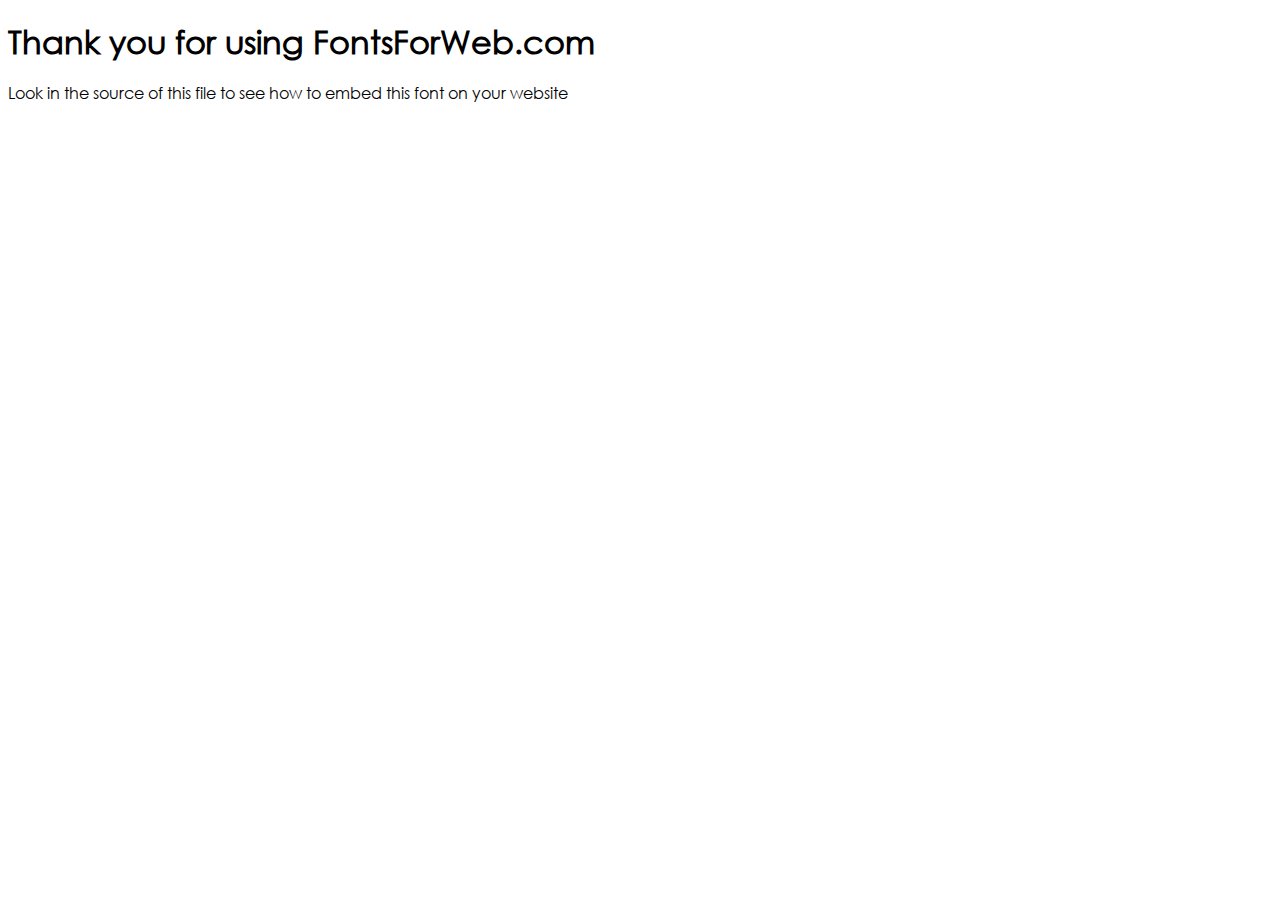
<file: assets/www/css/gothic/index.html>
<!DOCTYPE html>
<html class="no-js">
    <head>
        <meta charset="utf-8">
        <meta http-equiv="X-UA-Compatible" content="IE=edge">
        <title> web font from FontsForWeb.com</title>
        <meta name="description" content="">
        <meta name="viewport" content="width=device-width, initial-scale=1">
        <link rel="stylesheet" href="font.css">
        <style type="text/css">
		/* when @font-face is defined(it is in font.css) you can add the font to any rule by using font-family */
		h1 {
			font-family: 'gothic';
		}
		</style>
    </head>
    <body>
    	<h1>Thank you for using FontsForWeb.com</h1>
        <p class="fontsforweb_fontid_9785">Look in the source of this file to see how to embed this font on your website</p>
    </body>
</html>
</file>
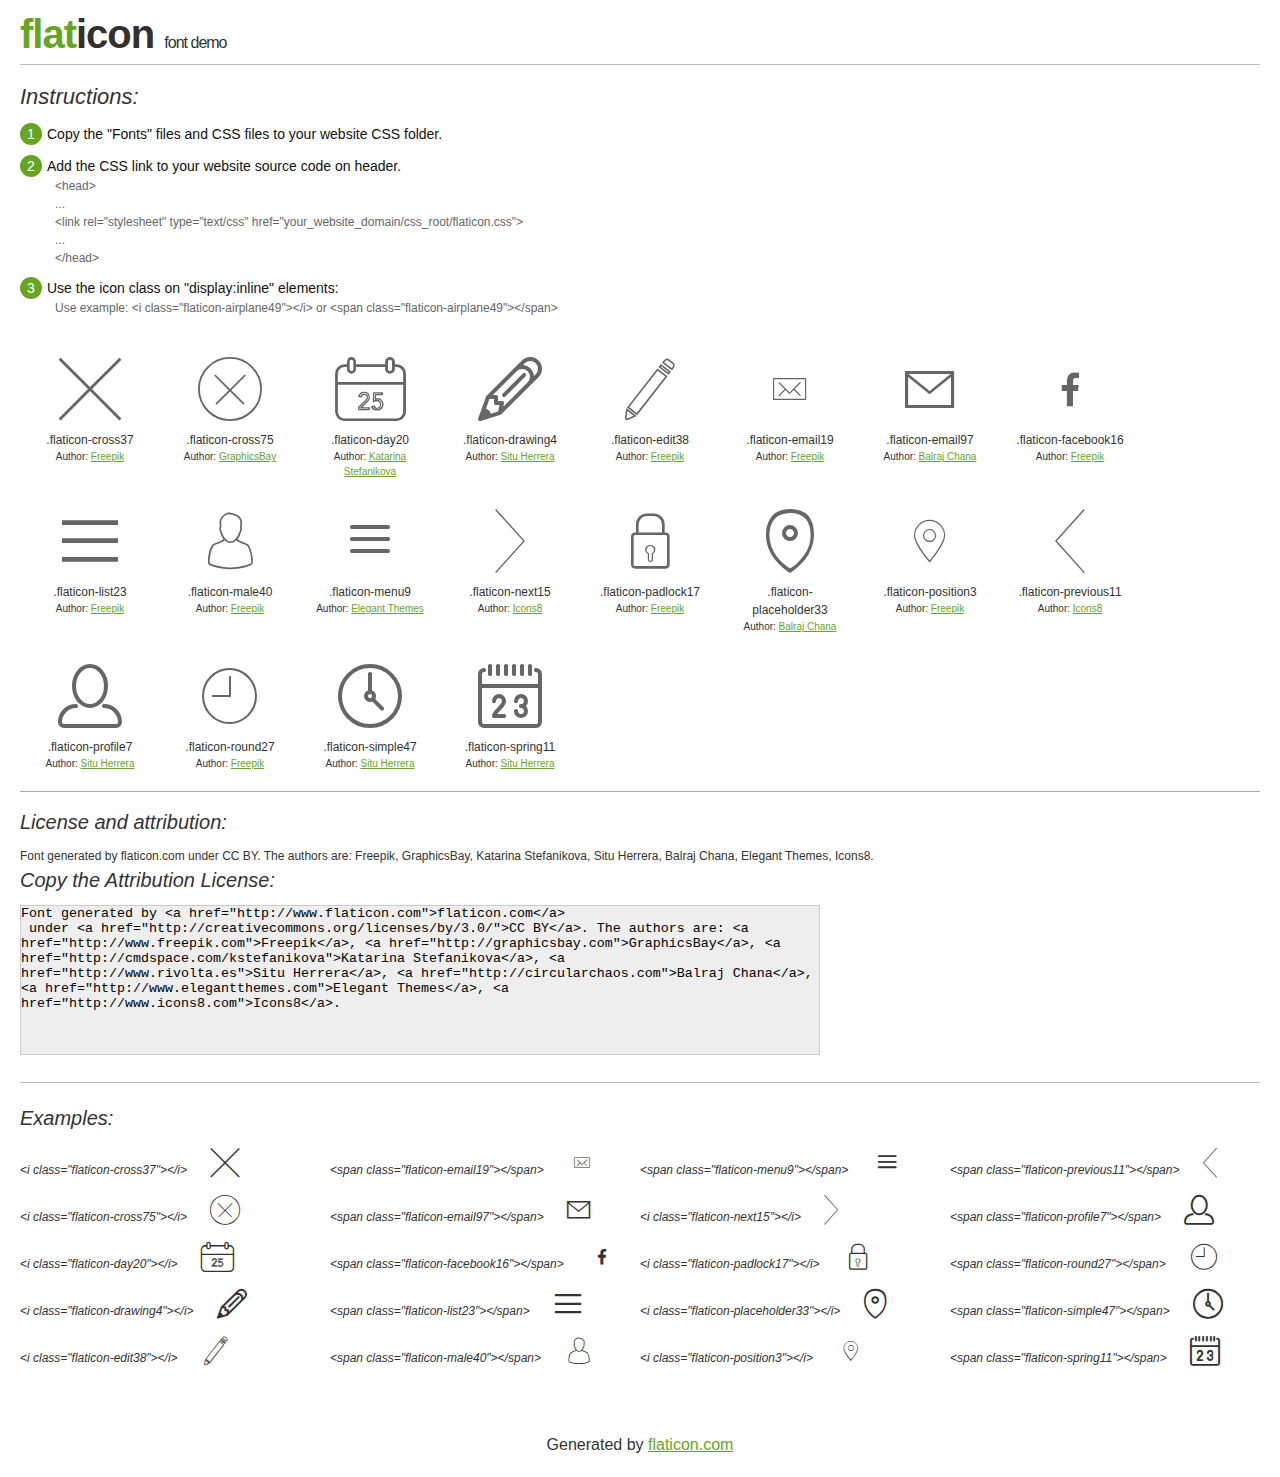
<file: assets/www/flat-iconsFinal/flaticon.html>
<!DOCTYPE html>
<html>

<head>
    <title>Flaticon WebFont</title>
    <link rel="stylesheet" type="text/css" href="flaticon.css">
    <meta charset="UTF-8">
    <style>
    body {
        font-family: sans-serif;
        line-height: 1.5;
        font-size: 16px;
        padding: 20px;
        color:#333;
    }
    * {
        -moz-box-sizing: border-box;
        -webkit-box-sizing: border-box;
        box-sizing: border-box;
        margin: 0;
        padding: 0;
    }
    [class^="flaticon-"]:before, [class*=" flaticon-"]:before, [class^="flaticon-"]:after, [class*=" flaticon-"]:after {
        font-family: Flaticon;
        font-size: 30px;
        font-style: normal;
        margin-left: 20px;
        color: #333;
    }
    .image p {
		font-size: 12px;
		margin: 0px;
		clear: none;
		width: 300px;
		line-height: 40px;
	}
    .text {
        float: left;
        font-size:14px;
        margin-top: 15px;
    }
    .text ul {
        margin-left:0px;
        color:#111;
        margin-bottom:20px;
    }
    .text .ex {
        font-size:12px;
        color:#666;
        margin-left:35px;
        display:block;
    }
    .text ul li {
        margin-top:10px;
        list-style:none;
    }
    .num {
        background:#66A523;
        color:#fff;
        border-radius:20px;
        padding:1px;
        display:inline-block;
        width:22px;
        height:22px;
        text-align:center;
        margin-right: 5px;
    }
    .text ul strong {
        font-weight:normal;
        color:#000;
    }
    .image {
        width: 280px;
        float: left;
        margin-bottom: 15px;
        margin-right: 30px;
    }
    #glyphs {
        clear: both;
    }
    .image p:nth-child(even) i {
        clear: none;
    }
    .glyph {
        display: inline-block;
        width: 120px;
        margin: 10px;
        text-align: center;
        vertical-align: top;
        background: #FFF;
    }
    .glyph .glyph-icon {
        padding: 10px;
        display: block;
        font-family:"Flaticon";
        font-size: 64px;
        line-height: 1;
    }
    .glyph .glyph-icon:before {
        font-size: 64px;
        color: #666;
        margin-left: 0;
    }
    .class-name {
        font-size: 12px;
    }
    .author-name {
		font-size: 10px;
	}
	a{
		color: #66A523;
	}
    .instructions {
        font-style:italic;
        font-size:22px;
        margin-bottom:10px;
    }
    .iconsuse {
        font-size:22px;
        font-style:italic;
        padding-top:20px;
        margin-top:20px;
        border-top:1px solid #bbb;
    }
    .usetitle {
        margin-bottom: 10px;
        font-size: 20px;
        font-style: italic;
    }
    .class-name:last-child {
        font-size: 10px;
        color:#888;
    }
    .class-name:last-child a {
        font-size: 10px;
        color:#555;
    }
    .class-name:last-child a:hover {
        color:#66A523;
    }
    .glyph > input {
        display: block;
        width: 100px;
        margin: 5px auto;
        text-align: center;
        font-size: 12px;
        cursor: text;
    }
    .glyph > input.icon-input {
        font-family:"Flaticon";
        font-size: 16px;
        margin-bottom: 10px;
    }
    h1.logo {
        font-size: 40px;
        letter-spacing: -1px;
        margin-top: -16px;
        text-transform: lowercase;
        border-bottom:1px solid #bbb;
    }
    h1.logo strong {
        font-size: 16px;
        font-family:sans-serif;
        font-weight:normal;
        color:#333;
    }
    h1.logo a {
        color:#34302d;
        text-decoration: none;
    }
    h1.logo a span {
        color:#66A523;
    }
    #footer {
        padding-top:40px;
        clear:both;
        text-align:center;
    }
    #footer a {
        color:#66A523;
    }
    textarea {
		margin: 0px;
		width: 800px;
		height: 150px;
		border: 1px solid #CCC;
		resize: none;
		background: #EEE;
    }
    .author-link, .attrDiv a{
    	font-size: 12px;
    	color: #333;
    	text-decoration: none;
    }
    .external {
    	display: block;
    }
    .attrDiv {
		font-size: 12px;
	}
    .attribution {
        border-top: 1px solid #AAA;
        margin: 10px 0;
        padding-top: 15px;
    }
    </style>
</head>

<body>
    <header>
        <h1 class="logo">
            <a href="http://www.flaticon.com">
                <span>FLAT</span>ICON</a>
            <strong>Font Demo</strong>
        </h1>
    </header>

    <section class="demo">
        <div class="text">

            <div class="instructions">Instructions:</div>

            <ul>
                <li>
                    <p>
                        <span class="num">1</span>Copy the "Fonts" files and CSS files to your website CSS folder.
                </li>
                <li>
                    <p>
                        <span class="num">2</span>Add the CSS link to your website source code on header.
                        <br />
                        <span class="ex">&lt;head&gt;
                            <br/>...
                            <br/>&lt;link rel="stylesheet" type="text/css" href="your_website_domain/css_root/flaticon.css"&gt;
                            <br/>...
                            <br/>&lt;/head&gt;</span>
                </li>

                <li>
                    <p>
                        <span class="num">3</span>Use the icon class on "display:inline" elements:
                        <br />
                        <span class="ex">Use example: &lt;i class=&quot;flaticon-airplane49&quot;&gt;&lt;/i&gt; or &lt;span class=&quot;flaticon-airplane49&quot;&gt;&lt;/span&gt;</span>
                </li>
            </ul>
        </div>

    </section>

    <section id="glyphs"><div class="glyph">
		<div class="glyph-icon flaticon-cross37"></div>
		<div class="class-name">.flaticon-cross37</div><div class="author-name">Author: <a href="http://www.flaticon.com/free-icon/cross-out-mark_22108">Freepik</a></div></div><div class="glyph">
		<div class="glyph-icon flaticon-cross75"></div>
		<div class="class-name">.flaticon-cross75</div><div class="author-name">Author: <a href="http://www.flaticon.com/free-icon/cross-circular-button-interface-symbol_54072">GraphicsBay</a></div></div><div class="glyph">
		<div class="glyph-icon flaticon-day20"></div>
		<div class="class-name">.flaticon-day20</div><div class="author-name">Author: <a href="http://www.flaticon.com/free-icon/day-25-on-daily-calendar-page_59000">Katarina Stefanikova</a></div></div><div class="glyph">
		<div class="glyph-icon flaticon-drawing4"></div>
		<div class="class-name">.flaticon-drawing4</div><div class="author-name">Author: <a href="http://www.flaticon.com/free-icon/drawing-pencil-outline_23187">Situ Herrera</a></div></div><div class="glyph">
		<div class="glyph-icon flaticon-edit38"></div>
		<div class="class-name">.flaticon-edit38</div><div class="author-name">Author: <a href="http://www.flaticon.com/free-icon/edit-interface-symbol-of-pencil-outline_51648">Freepik</a></div></div><div class="glyph">
		<div class="glyph-icon flaticon-email19"></div>
		<div class="class-name">.flaticon-email19</div><div class="author-name">Author: <a href="http://www.flaticon.com/free-icon/email-envelope-ios-7-interface-symbol_18609">Freepik</a></div></div><div class="glyph">
		<div class="glyph-icon flaticon-email97"></div>
		<div class="class-name">.flaticon-email97</div><div class="author-name">Author: <a href="http://www.flaticon.com/free-icon/email-envelope-outline_59547">Balraj Chana</a></div></div><div class="glyph">
		<div class="glyph-icon flaticon-facebook16"></div>
		<div class="class-name">.flaticon-facebook16</div><div class="author-name">Author: <a href="http://www.flaticon.com/free-icon/facebook-symbol_20837">Freepik</a></div></div><div class="glyph">
		<div class="glyph-icon flaticon-list23"></div>
		<div class="class-name">.flaticon-list23</div><div class="author-name">Author: <a href="http://www.flaticon.com/free-icon/list-menu-three-lines-ios-7-symbol_17949">Freepik</a></div></div><div class="glyph">
		<div class="glyph-icon flaticon-male40"></div>
		<div class="class-name">.flaticon-male40</div><div class="author-name">Author: <a href="http://www.flaticon.com/free-icon/male-user-silhouette_22447">Freepik</a></div></div><div class="glyph">
		<div class="glyph-icon flaticon-menu9"></div>
		<div class="class-name">.flaticon-menu9</div><div class="author-name">Author: <a href="http://www.flaticon.com/free-icon/menu-lines_9898">Elegant Themes</a></div></div><div class="glyph">
		<div class="glyph-icon flaticon-next15"></div>
		<div class="class-name">.flaticon-next15</div><div class="author-name">Author: <a href="http://www.flaticon.com/free-icon/next-right-arrow-thin-symbol_48320">Icons8</a></div></div><div class="glyph">
		<div class="glyph-icon flaticon-padlock17"></div>
		<div class="class-name">.flaticon-padlock17</div><div class="author-name">Author: <a href="http://www.flaticon.com/free-icon/padlock-locked-ios-7-interface-symbol_22106">Freepik</a></div></div><div class="glyph">
		<div class="glyph-icon flaticon-placeholder33"></div>
		<div class="class-name">.flaticon-placeholder33</div><div class="author-name">Author: <a href="http://www.flaticon.com/free-icon/placeholder-outline_59659">Balraj Chana</a></div></div><div class="glyph">
		<div class="glyph-icon flaticon-position3"></div>
		<div class="class-name">.flaticon-position3</div><div class="author-name">Author: <a href="http://www.flaticon.com/free-icon/position-ios-7-interface-symbol_20120">Freepik</a></div></div><div class="glyph">
		<div class="glyph-icon flaticon-previous11"></div>
		<div class="class-name">.flaticon-previous11</div><div class="author-name">Author: <a href="http://www.flaticon.com/free-icon/previous-thin-left-arrow_48358">Icons8</a></div></div><div class="glyph">
		<div class="glyph-icon flaticon-profile7"></div>
		<div class="class-name">.flaticon-profile7</div><div class="author-name">Author: <a href="http://www.flaticon.com/free-icon/profile-user-outline_23228">Situ Herrera</a></div></div><div class="glyph">
		<div class="glyph-icon flaticon-round27"></div>
		<div class="class-name">.flaticon-round27</div><div class="author-name">Author: <a href="http://www.flaticon.com/free-icon/round-clock-at-nine-oclock-outline_22218">Freepik</a></div></div><div class="glyph">
		<div class="glyph-icon flaticon-simple47"></div>
		<div class="class-name">.flaticon-simple47</div><div class="author-name">Author: <a href="http://www.flaticon.com/free-icon/simple-circular-clock_23198">Situ Herrera</a></div></div><div class="glyph">
		<div class="glyph-icon flaticon-spring11"></div>
		<div class="class-name">.flaticon-spring11</div><div class="author-name">Author: <a href="http://www.flaticon.com/free-icon/spring-square-calendar-outline_23212">Situ Herrera</a></div></div></section>

<section class="attribution">

	<div class="usetitle">License and attribution:</div><div class="attrDiv">Font generated by <a href="http://www.flaticon.com">flaticon.com</a>
 under <a href="http://creativecommons.org/licenses/by/3.0/">CC BY</a>. The authors are: <a href="http://www.freepik.com">Freepik</a>, <a href="http://graphicsbay.com">GraphicsBay</a>, <a href="http://cmdspace.com/kstefanikova">Katarina Stefanikova</a>, <a href="http://www.rivolta.es">Situ Herrera</a>, <a href="http://circularchaos.com">Balraj Chana</a>, <a href="http://www.elegantthemes.com">Elegant Themes</a>, <a href="http://www.icons8.com">Icons8</a>.</div><div class="usetitle">Copy the Attribution License:</div>

<textarea onclick="this.focus();this.select();">Font generated by &lt;a href=&quot;http://www.flaticon.com&quot;&gt;flaticon.com&lt;/a&gt;
 under &lt;a href=&quot;http://creativecommons.org/licenses/by/3.0/&quot;&gt;CC BY&lt;/a&gt;. The authors are: &lt;a href=&quot;http://www.freepik.com&quot;&gt;Freepik&lt;/a&gt;, &lt;a href=&quot;http://graphicsbay.com&quot;&gt;GraphicsBay&lt;/a&gt;, &lt;a href=&quot;http://cmdspace.com/kstefanikova&quot;&gt;Katarina Stefanikova&lt;/a&gt;, &lt;a href=&quot;http://www.rivolta.es&quot;&gt;Situ Herrera&lt;/a&gt;, &lt;a href=&quot;http://circularchaos.com&quot;&gt;Balraj Chana&lt;/a&gt;, &lt;a href=&quot;http://www.elegantthemes.com&quot;&gt;Elegant Themes&lt;/a&gt;, &lt;a href=&quot;http://www.icons8.com&quot;&gt;Icons8&lt;/a&gt;.</textarea>

</section>

<section class="iconsuse">
    	<div class="usetitle">Examples:</div>
		<div class="image"><p>&lt;i class=&quot;flaticon-cross37&quot;&gt;&lt;/i&gt; <i class="flaticon-cross37"></i></p><p>&lt;i class=&quot;flaticon-cross75&quot;&gt;&lt;/i&gt; <i class="flaticon-cross75"></i></p><p>&lt;i class=&quot;flaticon-day20&quot;&gt;&lt;/i&gt; <i class="flaticon-day20"></i></p><p>&lt;i class=&quot;flaticon-drawing4&quot;&gt;&lt;/i&gt; <i class="flaticon-drawing4"></i></p><p>&lt;i class=&quot;flaticon-edit38&quot;&gt;&lt;/i&gt; <i class="flaticon-edit38"></i></p></div><div class="image"><p>&lt;span class=&quot;flaticon-email19&quot;&gt;&lt;/span&gt; <span class="flaticon-email19"></span></p><p>&lt;span class=&quot;flaticon-email97&quot;&gt;&lt;/span&gt; <span class="flaticon-email97"></span></p><p>&lt;span class=&quot;flaticon-facebook16&quot;&gt;&lt;/span&gt; <span class="flaticon-facebook16"></span></p><p>&lt;span class=&quot;flaticon-list23&quot;&gt;&lt;/span&gt; <span class="flaticon-list23"></span></p><p>&lt;span class=&quot;flaticon-male40&quot;&gt;&lt;/span&gt; <span class="flaticon-male40"></span></p></div><div class="image"><p>&lt;span class=&quot;flaticon-menu9&quot;&gt;&lt;/span&gt; <span class="flaticon-menu9"></span></p><p>&lt;i class=&quot;flaticon-next15&quot;&gt;&lt;/i&gt; <i class="flaticon-next15"></i></p><p>&lt;i class=&quot;flaticon-padlock17&quot;&gt;&lt;/i&gt; <i class="flaticon-padlock17"></i></p><p>&lt;i class=&quot;flaticon-placeholder33&quot;&gt;&lt;/i&gt; <i class="flaticon-placeholder33"></i></p><p>&lt;i class=&quot;flaticon-position3&quot;&gt;&lt;/i&gt; <i class="flaticon-position3"></i></p></div><div class="image"><p>&lt;span class=&quot;flaticon-previous11&quot;&gt;&lt;/span&gt; <span class="flaticon-previous11"></span></p><p>&lt;span class=&quot;flaticon-profile7&quot;&gt;&lt;/span&gt; <span class="flaticon-profile7"></span></p><p>&lt;span class=&quot;flaticon-round27&quot;&gt;&lt;/span&gt; <span class="flaticon-round27"></span></p><p>&lt;span class=&quot;flaticon-simple47&quot;&gt;&lt;/span&gt; <span class="flaticon-simple47"></span></p><p>&lt;span class=&quot;flaticon-spring11&quot;&gt;&lt;/span&gt; <span class="flaticon-spring11"></span></p></div>
</section>
<div id="footer">
    <div>Generated by <a href="http://www.flaticon.com">flaticon.com</a>
    </div>
</div>
	</body>
</html>
</file>
<file: assets/www/flat-iconsFinal/flaticon.css>
@font-face {
	font-family: "Flaticon";
	src: url("flaticon.eot");
	src: url("flaticon.eot#iefix") format("embedded-opentype"),
	url("flaticon.woff") format("woff"),
	url("flaticon.ttf") format("truetype"),
	url("flaticon.svg") format("svg");
	font-weight: normal;
	font-style: normal;
}
[class^="flaticon-"]:before, [class*=" flaticon-"]:before,
[class^="flaticon-"]:after, [class*=" flaticon-"]:after {   
	font-family: Flaticon;
        font-size: 20px;
font-style: normal;
margin-left: 0px;
}.flaticon-cross37:before {
	content: "\e000";
}
.flaticon-cross75:before {
	content: "\e001";
}
.flaticon-day20:before {
	content: "\e002";
}
.flaticon-drawing4:before {
	content: "\e003";
}
.flaticon-edit38:before {
	content: "\e004";
}
.flaticon-email19:before {
	content: "\e005";
}
.flaticon-email97:before {
	content: "\e006";
}
.flaticon-facebook16:before {
	content: "\e007";
}
.flaticon-list23:before {
	content: "\e008";
}
.flaticon-male40:before {
	content: "\e009";
}
.flaticon-menu9:before {
	content: "\e00a";
}
.flaticon-next15:before {
	content: "\e00b";
}
.flaticon-padlock17:before {
	content: "\e00c";
}
.flaticon-placeholder33:before {
	content: "\e00d";
}
.flaticon-position3:before {
	content: "\e00e";
}
.flaticon-previous11:before {
	content: "\e00f";
}
.flaticon-profile7:before {
	content: "\e010";
}
.flaticon-round27:before {
	content: "\e011";
}
.flaticon-simple47:before {
	content: "\e012";
}
.flaticon-spring11:before {
	content: "\e013";
}
</file>
<file: assets/www/lib/zebra/css/default/zebra_dialog.css>
.ZebraDialog *,
.ZebraDialog *:after,
.ZebraDialog *:before  { -moz-box-sizing: content-box !important; -webkit-box-sizing: content-box !important; box-sizing: content-box !important }

.ZebraDialog {
    min-width: 150px;
    width: 90%;
    max-width: 300px;
    z-index: 1001;    
}

.ZebraDialog,
.ZebraDialog .ZebraDialog_Title,
.ZebraDialog .ZebraDialog_Body,
.ZebraDialog .ZebraDialog_Buttons a {
    margin: 0;
    padding: 0;
    font-family: Helvetica, Tahoma, Arial, sans-serif;
    font-size: 14px;
    text-align: left;    
}

.ZebraDialog .ZebraDialog_Title,
.ZebraDialog .ZebraDialog_BodyOuter,
.ZebraDialog .ZebraDialog_ButtonsOuter {
    border-color: #13252F;
    border-width: 1px;
}

.ZebraDialog .ZebraDialog_Title {
    font-size: 16px;
    font-weight: bold;
    color: #F6F5F5;
    text-shadow: 0 -1px 0 rgba(0, 0, 0, 0.25);
    background: #444444;
    padding: 12px 15px;
    line-height: 1;
    vertical-align: middle;
}

/*  set background color here and not on ZebraDialog_Body, or you'll eventually run into problems with rounded corners
    when using smaller widths for border! */
.ZebraDialog .ZebraDialog_BodyOuter {
    background: #E7EDEF;
}

.ZebraDialog .ZebraDialog_Body {
    color: #44484A;
    padding: 20px;
    border-top-color: #000;
    border-bottom-color: #FFF;
}

.ZebraDialog .ZebraDialog_ButtonsOuter {
    background: #E7EDEF;
    padding: 10px 5px 10px 10px;
}

.ZebraDialog .ZebraDialog_Buttons:before,
.ZebraDialog .ZebraDialog_Buttons:after     { content: "\0020"; display: block; height: 0; visibility: hidden; font-size: 0 }
.ZebraDialog .ZebraDialog_Buttons:after     { clear: both }
.ZebraDialog .ZebraDialog_Buttons           { *zoom: 1 } /* for IE only */

.ZebraDialog .ZebraDialog_Buttons a {
    font-weight: bold;
    color: #FFF;
    text-shadow: 1px 0px 2px #222;
    padding: 10px 15px;
}

.ZebraDialog .ZebraDialog_Buttons a:hover {
    background: #224467;
    color: #FFF
}

.ZebraDialog a.ZebraDialog_Close {
    position: absolute;
    right: 6px;
    top: 0px;
    text-decoration: none;
    font-family: arial, sans-serif;
    font-weight: bold;
    font-size: 21px;
    color: #666
}

.ZebraDialog a.ZebraDialog_Close:hover {
}

.ZebraDialog .ZebraDialog_Title a.ZebraDialog_Close {
    color: #E7EDEF;
}

.ZebraDialog .ZebraDialog_Title a.ZebraDialog_Close:hover {
}

.ZebraDialogOverlay {
    background: #666;
    z-index: 1000;
    width: 100%;
    height: 100%;
}

/* = YOU SHOULD NOT CHANGE ANYTHING FROM THIS POINT ON
---------------------------------------------------------------------------------------------------------------------*/
.ZebraDialog {
    -webkit-border-radius: 10px;
    -moz-border-radius: 10px;
    border-radius: 10px;
}

.ZebraDialog .ZebraDialog_Title {
    border-left-style: solid;
    border-top-style: solid;
    border-right-style: solid;
    -webkit-border-radius: 10px 10px 0 0;
    -moz-border-radius: 10px 10px 0 0;
    border-radius: 10px 10px 0 0;
}

.ZebraDialog .ZebraDialog_BodyOuter {
    border-left-style: solid;
    border-right-style: solid;
}

.ZebraDialog .ZebraDialog_NoTitle {
    border-top-style: solid;
    -webkit-border-top-left-radius: 10px;
    -moz-border-top-left-radius: 10px;
    border-top-left-radius: 10px;
    -webkit-border-top-right-radius: 10px;
    -moz-border-top-right-radius: 10px;
    border-top-right-radius: 10px;
}

.ZebraDialog .ZebraDialog_NoButtons {
    border-bottom-style: solid;
    -webkit-border-bottom-left-radius: 10px;
    -moz-border-bottom-left-radius: 10px;
    border-bottom-left-radius: 10px;
    -webkit-border-bottom-right-radius: 10px;
    -moz-border-bottom-right-radius: 10px;
    border-bottom-right-radius: 10px;
}

.ZebraDialog .ZebraDialog_Body {
    border-top-width: 1px;
    border-top-style: solid;
    border-bottom-width: 2px;
    border-bottom-style: groove;
    overflow: auto;
}

.ZebraDialog .ZebraDialog_NoTitle .ZebraDialog_Body {
    border-top: none;
}

.ZebraDialog .ZebraDialog_NoButtons .ZebraDialog_Body {
    border-bottom: none;
}

.ZebraDialog .ZebraDialog_Icon {
    background-repeat: no-repeat;
    background-position: 20px 20px;
    padding-left: 88px;
    min-height: 48px;
    _height: 85px;
}

.ZebraDialog .ZebraDialog_Confirmation  { background-image: url('confirmation.png') }
.ZebraDialog .ZebraDialog_Error         { background-image: url('error.png') }
.ZebraDialog .ZebraDialog_Information   { background-image: url('information.png') }
.ZebraDialog .ZebraDialog_Question      { background-image: url('question.png') }
.ZebraDialog .ZebraDialog_Warning       { background-image: url('warning.png') }

.ZebraDialog .ZebraDialog_ButtonsOuter {
    border-left-style: solid;
    border-right-style: solid;
    border-bottom-style: solid;
    -webkit-border-radius: 0 0 10px 10px;
    -moz-border-radius: 0 0 10px 10px;
    border-radius: 0 0 10px 10px;
}

.ZebraDialog .ZebraDialog_Buttons a {
    white-space: nowrap;
    text-align: center;
    text-decoration: none;
    text-shadow: 0 -1px 0 rgba(0, 0, 0, 0.25);
    display: inline-block;
    margin-right: 5px;
    min-width: 60px;
    float: right;
    _width: 60px;
    -webkit-border-radius: 6px;
    -moz-border-radius: 6px;
    border-radius: 6px;

    /* taken from Twitter Bootstrap */
    background-color: #006DCC;
    *background-color: #0044CC;
    background-image: -moz-linear-gradient(top, #0088CC, #0044CC);
    background-image: -webkit-gradient(linear, 0 0, 0 100%, from(#0088CC), to(#0044CC));
    background-image: -webkit-linear-gradient(top, #0088CC, #0044CC);
    background-image: -o-linear-gradient(top, #0088CC, #0044CC);
    background-image: linear-gradient(to bottom, #0088CC, #0044CC);
    background-repeat: repeat-x;
    border-color: #0044CC #0044CC #002A80;
    border-color: rgba(0, 0, 0, 0.1) rgba(0, 0, 0, 0.1) rgba(0, 0, 0, 0.25);
    filter: progid:DXImageTransform.Microsoft.gradient(startColorstr='#FF0088CC', endColorstr='#FF0044CC', GradientType=0);
    filter: progid:DXImageTransform.Microsoft.gradient(enabled=false);
}

.ZebraDialog .ZebraDialog_Buttons_Centered .ZebraDialog_Buttons {
    display: table;
    margin: 0 auto;
    text-align: center;
}

.ZebraDialog .ZebraDialog_Buttons_Centered a {
    zoom: 1;
    *display: inline;
}

.ZebraDialog .ZebraDialog_Preloader {
    height: 32px;
    background: url('preloader.gif') no-repeat center center;
}


/*Custom*/
.myclass .ZebraDialog_Title { background: #CB2C32; border-bottom: 1px solid #222 }
.myclass .ZebraDialog_Body { background-image: url('information.png') }
.ZebraDialog_Body div {color:#004276 !important;}
.ZebraDialog_Button_0{ background: #CB2C32 !important; border-bottom: 1px solid #222 }
</file>
<file: assets/www/css/index.css>
.ui-page-theme-a a:visited,html .ui-bar-a a:visited,html .ui-body-a a:visited,html body .ui-group-theme-a a:visited{
	color: #727272;
}
.full-card{
	position: absolute;
	top: 10%;
	right: 10%;
	bottom: 10%;
	left: 10%;
}

div[data-role="header"] h1{
	margin-top:0.2em !important;
}

.bottom-space{
	margin-bottom: 10px !important;
}
.list-next{
	position: absolute;
	padding-top:24px; 
	right:20px;
	
	
}
.margin-shadow-try .list-next{
	right:30px;
	vertical-align:middle;
	color: #727272 !important;	
}

#selectedAddress{
	position:absolute;
	top:80px;
	left:0;
	right:0;height:30px;
	text-align:center;
	padding:10px;margin:auto;
}
#map-canvas{
	position:absolute;
	bottom:40px;
	left:0;
	right:0px;
	top:140px;
	text-align:center;
	padding:10px;
	margin:auto;
	border:1px solid black;
}
#textarea_from1, #textarea_to1{
resize: none; 
overflow-y: hidden; 
}
textarea{
	min-height: 49px;
}
ul.listPage #byList{border-bottom: 6px solid #f8494a;}
ul.mapPage #byMap{border-bottom: 6px solid #f8494a;}
ul.listPage #byMap{border-bottom: 6px solid #fff;}
ul.mapPage #byList{border-bottom: 6px solid #fff;}

.bottomBorder{
	border-bottom: 6px solid #f8494a;
}

li.ui-block-a,li.ui-block-b,li.ui-block-c,li.ui-block-d{
	border-right: 0.5px solid #A4A4A4 !important;
	border-left: 0.5px solid #A4A4A4 !important;
}
.jsColor{
	background-color:#A4A4A4 !important;
}
@font-face {
font-family: 'Myriad Pro Bold Condensed';
font-style: normal;
font-weight: normal;
src: local('Myriad Pro Bold Condensed'), url('MYRIADPRO-BOLDCOND.woff') format('woff');
}
.flaticon-male40:before {
	content: "\e009";
	font-size: 32px;
}
div.flaticon-edit38:before {
	content: "\e004";
	font-size: 32px;
}
.flaticon-position3:before {
	content: "\e00e";
	font-size: 37px;
}
.flaticon-day20:before {
	content: "\e002";
	font-size: 32px;
}
.flaticon-padlock17:before {
	content: "\e00c";
	font-size: 25px;
}
.flaticon-email97:before {
	content: "\e006";
	font-size:25px;
}
.center-route .flaticon-position3:before {
	content: "\e00e";
	font-size: 14px;
	font-weight: bold;
	
}

.center-route {
	width: 20px;
	height: 20px;
	margin: 0 auto;
	
}

.ui-mobile label{
	margin:0;	
}

.ui-header{
	border-width:0px;	
}

.ui-shadow{
	-webkit-box-shadow: 0 0px 0px /*{global-box-shadow-size}*/ rgba(0, 0, 0, .15) /*{global-box-shadow-color}*/;
	-moz-box-shadow: 0 0px 0px /*{global-box-shadow-size}*/ rgba(0, 0, 0, .15) /*{global-box-shadow-color}*/;
	box-shadow: 0 0px 0px /*{global-box-shadow-size}*/ rgba(0, 0, 0, .15) /*{global-box-shadow-color}*/;
}

.ui-datebox-gridrow {
margin-left: 0;
margin-right: 0;
margin-bottom: 0;
}

.ui-btn-inline{
	margin-right:5px;
	margin-left:5px
}
.ui-datebox-inlineblind{
width:100% !important;
}
.ui-datebox-grid{	
	width:280px !important;
margin:auto;
}
.ui-bar-b, .ui-bar-a{
	background-color: #CB2C32;
	border-color: #CB2C32;
}

.ui-input-text {
	margin-right: 0 auto;
	
}


.margin-content {
	padding: 1%;	
}
.margin{
	margin:2%;
}
.margin-temp{
	margin:100px;
}

.width-seventy{
	width: 70% !important; 	
}



.ui-content {
	padding-left: 0px;
	padding-right: 0px;
	padding-top: 0px;
}

a, a:hover,a:active, a:visited{
	text-decoration: none;
	background: none;
	box-shadow: none;	 
}

/*src: local("font/Helvetica-Light.ttf") format("truetype");*/
/*
@font-face {
  font-family: 'Helvetica-Light';
  src: local('Helvetica-Light'), url('font/Helvetica-Light.ttf') format('ttf');
}
*/


@font-face {
  font-family: 'gothic';
  src: url('./gothic/gothic.eot');
  src: local('gothic'), url('./gothic/gothic.woff') format('woff'), url('./gothic/gothic.ttf') format('truetype');
  
}



html head+body body, div, h1,
.ui-page-theme-a ,
html head+body .ui-page-theme-a .ui-btn,
.ui-page-theme-a .ui-btn,
.ui-page-theme-a.ui-btn,
.ui-page-theme-a .ui-btn:hover {
	font-family: gothic, sans-serif !important;
	color: #F2F2F2;
	text-shadow: none;
}

.myriad-pro{
	font-family: Myriad Pro Bold Condensed, sans-serif !important;
	color: #F2F2F2;
	text-shadow: none;	 
	vertical-align: baseline !important;
}

div label{
	font-family: gothic, sans-serif !important;
	color: #333333;
	text-shadow: none;
}

.font-black {
	color: #333333;
}


input, textarea {
	font-family: gothic ,sans-serif !important;	
	text-shadow: none;
	color: #727272 !important;
}

.ui-shadow-inset {
	box-shadow: 0px;
}


.bookContent {
	background-color: #f5f5f5;
	height: 100%;
}

.logContent {
	background-color: #F8494A;
	height: 100%;
}  

.point{
	display: inline-block !important;
}

.btn {
	width: 100px !important;
	/*display: inline-block !important;*/
}

.btn2 {
	background-color: #FF7569 !important;
	padding-top:10%;
	padding-bottom:10%;
	border: #FF7569 !important;
	margin: 5px !important;
	margin-left: 1px !important;
	margin-right: 1px !important;	
	color:#F6F6F6 !important;
	font-size: larger !important;
	
}
.btn2-dark {
	background-color: #CB2C32 !important;
	padding-top:10%;
	padding-bottom:10%;
	border: #CB2C32 !important;
	margin: 5px !important;
	margin-left: 1px !important;
	margin-right: 1px !important;	
	color:#F6F6F6 !important;
	font-size: larger !important;
	
}

.serviceTypebtn2 {
	background-color: #F8494A !important;
	padding-top:10%;
	padding-bottom:10%;
	border: #F8494A !important;
	margin: 5px !important;
	margin-left: 1px !important;
	margin-right: 1px !important;	
	color:#F6F6F6 !important;
	font-size: larger !important;
	
}
.btn3 {
	width: 70% !important;
	background-color: #FF7569 !important;
	border: #FF7569 !important;
	/*display: inline-block !important;*/
}

.btn3-temp {
	width: 90% !important;
	background-color: #FF7569 !important;
	border: #FF7569 !important;
	/*display: inline-block !important;*/
}

.btn3-dark {
	width: 70% !important;
	background-color: #CB2C32 !important;
	border: #CB2C32 !important;
	/*display: inline-block !important;*/
}

.btn3-dark-alt {
	width: 50% !important;
	background-color: #CB2C32 !important;
	border: #CB2C32 !important;
	/*display: inline-block !important;*/
}



.btn3-white {
	width: 70% !important;
	background-color: #f6f6f6 !important;
	border: 2px solid #A4A4A4 !important;
	color: #A4A4A4 !important;	
}

.facebook{
	width: 70% !important;
	background-color: #4c66a4 !important;
	border: #4c66a4 !important;
	/*
	background: url('../img/facebook.jpg') no-repeat top left;
		background-size: 100% 100%;*/
	
    
}

.btn2-one {
	margin-right: 1px;
}

.btn2-two {
	margin-right: 2px;
}

.btn2-style {
	display: -webkit-box;
	display: -moz-box;
	display: -ms-flexbox;
	display: -webkit-flex;
	display: flex;
}

@media (max-width : 480px) {
	
	body, div, h1, .ui-page-theme-a, .ui-page-theme-a .ui-btn, .ui-page-theme-a .ui-btn:hover {
		font-size: small;
	}
	

}


.margin-auto {
	margin: 0 auto;
}

.point-style {
	list-style-type: none;
	width: 100% !important;
	padding: 0px;
	margin: 0px;
}

.form-book {
	width: 80%;
	margin: 0 auto;
}

.no-shadow, .no-shadow:active, .no-shadow:focus , .ui-focus{
	-webkit-box-shadow: none !important;
	-moz-box-shadow: none !important;
	-ms-box-shadow: none !important;
	-o-box-shadow: none !important;
	box-shadow: none !important;	
}

.ui-btn.ui-corner-all, .ui-corner-all {
	-webkit-border-radius: 0px;
	-moz-border-radius: 0px;
	-ms-border-radius: 0px;
	-o-border-radius: 0px;
	border-radius: 0px;
}

.ui-btn.ui-btn-active {
	background-color: red;
}


/*DATE BOX UI CHANGES*/


.footer {
	position: fixed;
	bottom: 0;
	width: 100%;
}


 div.red-button a[role="button"] {
 	background-color:#CB2C32 !important;
 	color:#f2f2f2 !important;
 }


/*cancel-button*/
a.cancel, a.cancel:active, a.cancel:hover,a.cancel:visited{
	background-color: #E4E4E4 !important;
	border-color: #E4E4E4 !important;	
	color: #c2c2c2 !important;
	text-shadow: 0  0  0  #f3f3f3 !important;
}
/*done-button*/
a.done, a.done:active, a.done:hover, a.done:visited{
	background-color: #CB2C32 !important;
	border-color: #CB2C32 !important;	
	color: #f2f2f2 !important;
	text-shadow: 0  0  0  #f3f3f3 !important;
}
.circle {
	display:inline;
    width:30px !important;
    height:30px !important;
    
    -moz-border-radius: 50% !important;
    -webkit-border-radius: 50% !important;
    border-radius: 50% !important;
    background: #CB2C32 !important;
}

.line {
	width: 30%;
	height: 0px;
	border: 2px dashed #CB2C32;
	margin-top: 22px;
}

.line2 {
	border: 2px solid #CB2C32;
}

.hide {
	visibility: hidden;
}

/*height: 30px;*/
.head-btn {
	width: 90%;
	background-color: transparent;
	
	margin: 0 auto;
	color: #727272;
	
	font-size: medium;
	
	display: -webkit-box;
	display: -moz-box;
	display: -ms-flexbox;
	display: -webkit-flex;
	display: flex;
}

.head-back {
	width: 100%;
	max-width:800px;
	margin: auto;	
	}

.adjust {
	width: 20px !important;
	height: 20px !important;
	margin-top: 14px;
	padding: 0px;
}

@media (max-width : 480px) {
	.line {
		width: 20%;
		height: 0px;
		border: 2px dashed #CB2C32;
		margin-top: 22px;
	}
	
	.line3 {
		width: 10% !important;
	}
	
	.line2 {
		border: 2px solid #CB2C32;
	}
	
	.head-btn {
		font-size: small;
	}
}


.t1, .t1.ui-btn, .t1.ui-btn:hover, .ui-page-theme-a .ui-body-inherit{
	color: #727272 !important;
	background-color: #fbfbfb !important;
	border: 0 solid #A4A4A4 !important;       
	font-family: gothic, sans-serif !important;
	font-weight:lighter;
	text-shadow: none;
	
	-webkit-box-shadow: 0px 0px 0px grey;
	-moz-box-shadow: 0px 0px 0px grey;
	-ms-box-shadow: 0px 0px 0px grey;
	-o-box-shadow: 0px 0px 0px grey;
	box-shadow: 0px 0px 0px grey;
}

.border {
	border: 1px solid #808080 !important;
}

.pad-bottom {
	margin-bottom: 2% !important;
}
.pad-complete {
	padding: 5% !important;
}
.ui-btn.ui-btn-b{
	background-color: #CB2C32 !important;
	border: 1px solid rgba(255,84,84,0.5);
}


* {
    -webkit-tap-highlight-color: rgba(0,0,0,0); /* make transparent link selection, adjust last value opacity 0 to 1.0 */
}

body {
    -webkit-touch-callout: none;                /* prevent callout to copy image, etc when tap to hold */
    -webkit-text-size-adjust: none;             /* prevent webkit from resizing text to fit */
    -webkit-user-select: none;                  /* prevent copy paste, to allow, change 'none' to 'text' */
    background-color:white;
    background-image:linear-gradient(top, #A7A7A7 0%, #E4E4E4 51%);
    background-image:-webkit-linear-gradient(top, #A7A7A7 0%, #E4E4E4 51%);
    background-image:-ms-linear-gradient(top, #A7A7A7 0%, #E4E4E4 51%);
    background-image:-webkit-gradient(
        linear,
        left top,
        left bottom,
        color-stop(0, #A7A7A7),
        color-stop(0.51, #E4E4E4)
    );
    background-attachment:fixed;
    font-family:'HelveticaNeue-Light', 'HelveticaNeue', Helvetica, Arial, sans-serif;
    font-size:14px;
    height:100%;
    margin:0px;
    padding:0px;
    text-transform:capitalize;
    width:100%;
}

/* Portrait layout (default) */
.app {
    background:url(../img/logo.png) no-repeat center top; /* 170px x 200px */
    position:absolute;             /* position in the center of the screen */
    left:50%;
    top:50%;
    height:50px;                   /* text area height */
    width:225px;                   /* text area width */
    text-align:center;
    padding:180px 0px 0px 0px;     /* image height is 200px (bottom 20px are overlapped with text) */
    margin:-115px 0px 0px -112px;  /* offset vertical: half of image height and text area height */
                                   /* offset horizontal: half of text area width */
}

/* Landscape layout (with min-width) */
@media screen and (min-aspect-ratio: 1/1) and (min-width:400px) {
    .app {
        background-position:left center;
        padding:75px 0px 75px 170px;  /* padding-top + padding-bottom + text area = image height */
        margin:-90px 0px 0px -198px;  /* offset vertical: half of image height */
                                      /* offset horizontal: half of image width and text area width */
    }
}

/*
.event {
    border-radius:4px;
    -webkit-border-radius:4px;
    color:#FFFFFF;
    font-size:12px;
    margin:0px 30px;
    padding:2px 0px;
}

.event.listening {
    background-color:#333333;
    display:block;
}

.event.received {
    background-color:#4B946A;
    display:none;
}

@keyframes fade {
    from { opacity: 1.0; }
    50% { opacity: 0.4; }
    to { opacity: 1.0; }
}
 
@-webkit-keyframes fade {
    from { opacity: 1.0; }
    50% { opacity: 0.4; }
    to { opacity: 1.0; }
}
 
.blink {
    animation:fade 3000ms infinite;
    -webkit-animation:fade 3000ms infinite;
}
*/
.ui-page-theme-a .ui-bar-inherit {
	color:#fff !important;
	background-color:#FF7569;	
}
div.ui-slider-switch {
top: -7px;
}
div.ui-slider {
margin:  0;
padding: 0;
}
.bodyHeader {
	min-height:42px;
	background-color: #cb2c32 !important;
	text-align: center;
	vertical-align: middle !important;
}


.bodyContent {
	background-color:white;
	position:absolute;
	bottom:0;
	left:0;
	right:0;
	top:42px;
	padding:0px;
	margin:0px;
}

.homeButton {
	position:absolute;
	bottom:0;
	height:60%;
	width:100%
}

.homeButton td {
	width:50%;
	border-collapse:separate;
	background-color:#CB2C32;
}

.homeIcon {
	margin-bottom:10px;
}

.homeImg {
	position:absolute;
	top:0;
	height:40%;
	width:100%
}

.homeSlider {
	height:30%;
	margin:auto;
	text-align:center;
}

.ui-footer-fixed {
	bottom:0;
	max-height:50px;
	padding-bottom: 0px;
}

.loinInput {
	width:70%;
	margin:auto;
	border-spacing: 0px;
	padding:0px;
	margin-top:8px;
	min-height:35px;
	vertical-align:middle;
	min-height:35px;
}

input {
	border-radius:0px;
}

.icon-td {
	width:10px;
	background-color:#FF7569;
	padding:5px;
}

i.flaticon-profile7 {
	color:white;
}

.ui-corner-all {
	border-radius:0px;
}

.ui-input-text {
	margin:0px;
}

.ui-input-text input, .ui-input-search input{
	min-height: 2.3em;
}

.ui-checkbox input, .ui-radio input {
	left: 1.0em;
	width:32px;
}
.ui-btn {
	/*padding: 8px;*/
	border-width:0px;
}
.footer-padding a.ui-btn {
	padding:2px;
}

.ui-page-theme-a .ui-btn.ui-btn-active {
	color:red;
	background-color:white;
}

.ui-page-theme-a .ui-btn:hover {
	background-color:white;
}

.ui-page-theme-a .ui-btn{
	background-color:white;
}

/* Checkbox Style

.checkbox-style {
       width: 90px;
       background-color:#F8494A !important;
       border: 0px !important;
       color: #f2f2f2 !important;
}


.ui-checkbox-off:after {
       filter: Alpha(Opacity=1);
       opacity: 1;
}

.ui-btn.ui-checkbox-off:after,
.ui-btn.ui-checkbox-on:after {
       -webkit-border-radius: 0;
       border-radius: 0;
}

.ui-btn.ui-checkbox-off:after {
       background-color: #FF7569;
}
.ui-icon-loading {
       background: url("images/ajax-loader.gif");
}



.ui-page-theme-a .ui-checkbox-on:after,
html .ui-bar-a .ui-checkbox-on:after,
html .ui-body-a .ui-checkbox-on:after,
html body .ui-group-theme-a .ui-checkbox-on:after,
.ui-btn.ui-checkbox-on.ui-btn-a:after,
.ui-page-theme-a .ui-slider-track .ui-btn-active,
html .ui-bar-a .ui-slider-track .ui-btn-active,
html .ui-body-a .ui-slider-track .ui-btn-active,
html body .ui-group-theme-a .ui-slider-track .ui-btn-active,
html body div.ui-slider-track.ui-body-a .ui-btn-active {
       background-color: #FF7569;
       border-color: none;
       color: none;
       text-shadow: 0 0 0 #CB2C32;
}
*/

.ui-page-theme-a .ui-slider-track .ui-btn-active{
	 background-color: #CB2C32;
}
#input_container {
    position:relative;
    padding:0; 
    background:#ddd;
    margin:10px auto 20px auto;
    width: 80%;
    background-color: #F8494A;
}
#full-width{
	width: 100% !important;
}
#input {
    padding:10px !important;
    }
.input {
    padding:10px !important;
    }

#input-iconDiv {
     position:absolute;
    bottom:0px;
    left:0px;
    top:0;
    text-align:center;
    width:40px;
    background-color: #cb2c32;
    padding-top:3px;
   
 }
 
 #textarea_div{
 	position: relative;
	padding: 0;
	margin: auto;
	width: 100%;
	border:1px solid #A4A4A4;
 }
 #textarea_div textarea {
 	padding-right:35px;
 }
 .input-iconDiv {
     position:absolute;
    right:1px;
    top:35%;
    width:35px;
     color:black;
 }
.input-mar{
     position:absolute;
    bottom:0px;
    left:0px;
    top:0;
    text-align:center;
    width:10px;
    background-color: #cb2c32;
    padding-top:0px;
}

.input_container {
    position:relative;
    padding:0;
}
.input-mar-right{
    position:absolute;
    bottom:0px;
    right:0px;
    top:0;
    text-align:center;
    width:40px;
    margin-top:0.5em;
    color:#727272;
}

#inputDiv{
	margin-left:40px;
}

.input-mar_input{
 	margin-left:20px !important;
}


.top-shadow {
	-webkit-box-shadow: 5px 5px 5px #72070C;
	-moz-box-shadow: 5px 5px 5px #72070C;
	-ms-box-shadow: 5px 5px 5px #72070C;
	-o-box-shadow: 5px 5px 5px #72070C;
	box-shadow: 5px 5px 5px #72070C;
	z-index: 50;
	position: relative; 
	
	border-bottom-right-radius: 5px;
}

.bottom-shadow {
	-webkit-box-shadow: -5px -5px 5px #72070C;
	-moz-box-shadow: -5px -5px 5px #72070C;
	-ms-box-shadow: -5px -5px 5px #72070C;
	-o-box-shadow: -5px -5px 5px #72070C;
	box-shadow: -5px -5px 5px #72070C;
	
	border-top-left-radius: 5px; 
}


div#page3 .ui-btn-a ,.ui-datebox-gridlabel {
	color: #333333 !important;
} 

.border2{
	border: 1px solid #ccc !important;
	width: 80%;
}

/*.ui-link, .ui-link:active, .ui-link:visited, .ui-link:hover {
	background-color:  #F2F2F2;
	color: blue;
}

li.ui-block  {
	background-color:  red;
		color:red;
}*/

ul li a {
	background-color:  white !important;
	text-shadow: none !important;
	color: #727272 !important;
}

.active {
	color: #CB2C32 !important;
}

.header-btn{
	background-color: rgba(255, 255, 255, 0) !important;
	color: white !important; 
}

.grey{
	color:#727272 !important;	
}
.red{
	color:#CB2C32 !important;
}

.image-back{
	background-color: #FF7569 ;
	width: 40px ; 
	vertical-align: middle ;
	text-align: center;
}
.image-back-span{
	padding-left:10px !important;	 
}


.ui-icon-myicon{
    background-image: url("../flat-icon/png/back-icon.png");
    background-size: 18px 18px;
}
button.box{
	padding-top:15px;
	padding-bottom:15px;
}
.box{
	 padding: 5px;
	 margin-top: 1% !important;
	 margin-bottom: 2% !important;
	 
	 -webkit-box-shadow: -1px 2px 5px rgba(164, 164, 164, .5) !important;
	 -moz-box-shadow: -1px 2px 5px rgba(164, 164, 164, .5) !important;
	 -o-box-shadow: -1px 2px 5px rgba(164, 164, 164, .5) !important;
	 box-shadow: -1px 2px 5px rgba(164, 164, 164, .5) !important;
}
.xbox{
	 padding: 10px;
	 margin-top: 1px !important;
	 margin-bottom: 1px !important;
	 -webkit-box-shadow: -1px 2px 1px rgba(164, 164, 164, .5) !important;
	 -moz-box-shadow: -1px 2px 1px rgba(164, 164, 164, .5) !important;
	 -o-box-shadow: -1px 2px 1px rgba(164, 164, 164, .5) !important;
	 box-shadow: -1px 2px 1px rgba(164, 164, 164, .5) !important;
}
.grey.box.padding-left.a{
	margin-top: 1px !important;
	 margin-bottom: 1px !important;
}

.grey.box.padding-left label{
	font-weight: bolder;
}

.box2{
	-webkit-box-shadow: -1px 2px 5px rgba(112, 62, 62, 0.5)!important;
	 -moz-box-shadow: -1px 2px 5px rgba(112, 62, 62, 0.5)!important;
	 -o-box-shadow: -1px 2px 5px rgba(112, 62, 62, 0.5)!important;
	 box-shadow: -1px 2px 5px rgba(112, 62, 62, 0.5)!important;
}

.box-red{
	 -webkit-box-shadow: -10px 1px 3px #CB2C32 !important;
	 -moz-box-shadow: -10px 1px 3px #CB2C32 !important;
	 -o-box-shadow: -10px 1px 3px #CB2C32 !important;
	 box-shadow: -10px 1px 0px #CB2C32  !important;
	 
}

.margin-shadow{
	margin-bottom:0.25% !important;
	-webkit-box-shadow:3px 3px 5px rgba(164, 164, 164, .3)!important;
	-moz-box-shadow:3px 3px 5px rgba(164, 164, 164, .3)!important;
	-o-box-shadow:3px 3px 5px rgba(164, 164, 164, .3)!important;
	box-shadow:3px 3px 5px rgba(164, 164, 164, .3)!important;
	padding:4%;	
	overflow-x: hidden
}
.list-divider{
	margin-top:0.25% !important;

}
.margin-shadow-list{
	-webkit-box-shadow:3px 3px 5px rgba(164, 164, 164, .3)!important;
	-moz-box-shadow:3px 3px 5px rgba(164, 164, 164, .3)!important;
	-o-box-shadow:3px 3px 5px rgba(164, 164, 164, .3)!important;
	box-shadow:3px 3px 5px rgba(164, 164, 164, .3)!important;
	padding:1%;	
	padding-left:4%;
}

.margin-shadow-try{
	margin-bottom:0.1% !important;
	-webkit-box-shadow:1px 1px 5px rgba(164, 164, 164, .3)!important;
	-moz-box-shadow:1px 1px 5px rgba(164, 164, 164, .3)!important;
	-o-box-shadow:1px 1px 5px rgba(164, 164, 164, .3)!important;
	box-shadow:1px 1px 5px rgba(164, 164, 164, .3)!important;
	padding:23px;	
	overflow-x: hidden
}

.list-divider{
	background-color: #A4A4A4 !important;
}

html body .ui-group-theme-b .ui-btn.margin-shadow-list{
	border-color: #f2f2f2 !important;
}

div[data-role="header"]{
	border:0.5px solid #A4A4A4;	
}
li a.pad{
	padding-top:5%;
	padding-bottom: 5%;
	color:#CB2C32 !important;
	font-size: larger !important;
}

div .having-fun div img{
	max-height: 30%;
	margin-top: 30px;		
}

.fixed{
	position: absolute !important;
	left: 0 !important;
	right: 0 !important;
	bottom: 0 !important;
}
ul li h2 a{
	color:#CB2C32 !important;
}

.btn-apl{
	display:inline;
	float:left;
	width:45%; 
	margin: 0 auto;
	color:#727272 !important;
	padding-left: 5px;
	padding-right: 5px;	
}

.btn-apl:active{
	text-shadow: none;
	color:#CB2C32 !important;
}
.btn-apl .also{
	background-color: #CB2C32 !important;
	color: #f6f6f6 !important;	
}

/*match page btn start*/
.xyz div a.active{
	color:#CB2C32 !important; 
}
.xyz div a{
	color:#727272 !important; 
}

.xyz div {
	display: inline;
	width: 30% !important;
	float: left;
	margin:1%;	
}
.xyz{
	margin-left:6%;
}
/*match page btn end*/

.vendorListItem{
	margin-bottom: 1.3px !important;
}
.grey div{
	color: #727272 !important;
}
/*
hello
*/


 /* SAURABH */

.collapse-list {
	overflow-x: hidden;
	overflow-y: auto;
	height: 20%;
	max-height: 300px;
		
}

.collapse-item {
	color: #CB2C32 !important;
	text-align: left;
}

.collapse-open {
	display: block;
}

.collapse-close {
	display: none;
}

.ui-listview>.ui-li-static{
	padding:0px;
	padding-left:5px;
}

#map-canvas img {
  max-width: none;
}

.ui-icon {
    background-image: url(../img/ui-icons_CB2C32_256x240.png) !important;
}

.ui-icon-plus:after {
	background-image: url("data:image/svg+xml;charset=US-ASCII,%3C%3Fxml%20version%3D%221.0%22%20encoding%3D%22iso-8859-1%22%3F%3E%3C!DOCTYPE%20svg%20PUBLIC%20%22-%2F%2FW3C%2F%2FDTD%20SVG%201.1%2F%2FEN%22%20%22http%3A%2F%2Fwww.w3.org%2FGraphics%2FSVG%2F1.1%2FDTD%2Fsvg11.dtd%22%3E%3Csvg%20version%3D%221.1%22%20id%3D%22Layer_1%22%20xmlns%3D%22http%3A%2F%2Fwww.w3.org%2F2000%2Fsvg%22%20xmlns%3Axlink%3D%22http%3A%2F%2Fwww.w3.org%2F1999%2Fxlink%22%20x%3D%220px%22%20y%3D%220px%22%20%20width%3D%2214px%22%20height%3D%2214px%22%20viewBox%3D%220%200%2014%2014%22%20style%3D%22enable-background%3Anew%200%200%2014%2014%3B%22%20xml%3Aspace%3D%22preserve%22%3E%3Cpolygon%20fill%3D%22%23CB2C32%22%20points%3D%2214%2C5%209%2C5%209%2C0%205%2C0%205%2C5%200%2C5%200%2C9%205%2C9%205%2C14%209%2C14%209%2C9%2014%2C9%20%22%2F%3E%3Cg%3E%3C%2Fg%3E%3Cg%3E%3C%2Fg%3E%3Cg%3E%3C%2Fg%3E%3Cg%3E%3C%2Fg%3E%3Cg%3E%3C%2Fg%3E%3Cg%3E%3C%2Fg%3E%3Cg%3E%3C%2Fg%3E%3Cg%3E%3C%2Fg%3E%3Cg%3E%3C%2Fg%3E%3Cg%3E%3C%2Fg%3E%3Cg%3E%3C%2Fg%3E%3Cg%3E%3C%2Fg%3E%3Cg%3E%3C%2Fg%3E%3Cg%3E%3C%2Fg%3E%3Cg%3E%3C%2Fg%3E%3C%2Fsvg%3E")
}

.ui-icon-minus:after {
	background-image:
		url("data:image/svg+xml;charset=US-ASCII,%3C%3Fxml%20version%3D%221.0%22%20encoding%3D%22iso-8859-1%22%3F%3E%3C!DOCTYPE%20svg%20PUBLIC%20%22-%2F%2FW3C%2F%2FDTD%20SVG%201.1%2F%2FEN%22%20%22http%3A%2F%2Fwww.w3.org%2FGraphics%2FSVG%2F1.1%2FDTD%2Fsvg11.dtd%22%3E%3Csvg%20version%3D%221.1%22%20id%3D%22Layer_1%22%20xmlns%3D%22http%3A%2F%2Fwww.w3.org%2F2000%2Fsvg%22%20xmlns%3Axlink%3D%22http%3A%2F%2Fwww.w3.org%2F1999%2Fxlink%22%20x%3D%220px%22%20y%3D%220px%22%20%20width%3D%2214px%22%20height%3D%2214px%22%20viewBox%3D%220%200%2014%2014%22%20style%3D%22enable-background%3Anew%200%200%2014%2014%3B%22%20xml%3Aspace%3D%22preserve%22%3E%3Crect%20y%3D%225%22%20style%3D%22fill%3A%23CB2C32%3B%22%20width%3D%2214%22%20height%3D%224%22%2F%3E%3C%2Fsvg%3E");
}

.ui-btn-icon-left:after {
	background-color: #666 /*{global-icon-color}*/;
	background-color: #FFFFFF /*{global-icon-disc}*/;
}

.collapse-left-pad {
	padding-left: 2.50em !important;
}


.ui-btn-icon-right:after {
	background-color: #666 /*{global-icon-color}*/;
	background-color: #A4A4A4 /*{global-icon-disc}*/;
}

/*swipe to delete list css */


.removedItem {
    
  
    /* Chrome, Safari, Opera */
    -webkit-animation-name: myfirst;
    -webkit-animation-duration: .2s;
    -webkit-animation-timing-function: linear;
    
    /* Standard syntax */
    animation-name: myfirst;
    animation-duration: .2s;
    animation-timing-function: linear;
  
}

/* Chrome, Safari, Opera */
@-webkit-keyframes myfirst {
    0%   {left:0px; opacity:1;}
    50%  {left:200px; opacity:.5;}
    100% {left:500px; opacity:0;}
}

/* Standard syntax */
@keyframes myfirst {
     0%   {left:0px; opacity:1;}
    50%  {left:200px; opacity:.5;}
    100% {left:500px; opacity:0;}
}
.hidden{
	display: none;
}
.text-align{
	text-align:center;
}
.buttonShadow{
	margin-bottom:4px;
	box-shadow: -1px 2px 5px rgba(164, 164, 164, .5) !important;
}
.padding-left{
	padding-left: 2% ;	
}

.leftDiv{
	width:30%;
	float:left;
	color:#9D9999 !important;
}
.rightDiv{
	width:70%;
	float:right;
	color:#9D9999 !important;
}
.mainDiv{
	width:100%;
	height:15px;
}
.profile-list-Icon{
	position: absolute;
	right:30px;
}
.ui-header-fixed {
	top: 0px;
	padding-top: 0px;
}
/* Slider track */
.ui-slider-track.ui-corner-all {
-webkit-border-radius: 1.3125em /*{global-radii-buttons}*/;
border-radius: 1.3125em /*{global-radii-buttons}*/;
}
.ui-page-theme-a .ui-btn:focus, html .ui-bar-a .ui-btn:focus, 
html .ui-body-a .ui-btn:focus, html body .ui-group-theme-a .ui-btn:focus, 
html head+body .ui-btn.ui-btn-a:focus, .ui-page-theme-a .ui-focus, 
html .ui-bar-a .ui-focus, html .ui-body-a .ui-focus, html body .ui-group-theme-a .ui-focus, 
html head+body .ui-btn-a.ui-focus, html head+body .ui-body-a.ui-focus {
-webkit-box-shadow: 0 0 0px #3388cc /*{a-active-background-color}*/;
-moz-box-shadow: 0 0 0px #3388cc /*{a-active-background-color}*/;
box-shadow: 0 0 0px #3388cc /*{a-active-background-color}*/;
}
.ui-slider-label.ui-slider-label-a.ui-btn-active{
background-color: #CB2C32;
border-color: #CB2C32 ;
color: #fff;
text-shadow: none;
}
</file>
<file: assets/www/mobiscroll/css/mobiscroll.scroller.css>
/* Datewheel overlay */
.dw, .dwo {
    -webkit-tap-highlight-color: rgba(0, 0, 0, 0);
}
.dw {
    position: absolute;
    top: 0;
    left: 0;
    z-index: 1001;
    font-size: 12px;
    text-shadow: none;
    -webkit-backface-visibility: hidden;
    -webkit-box-sizing: border-box;
    -webkit-user-select: none;
    -moz-box-sizing: border-box;
    -moz-user-select: none;
    -ms-user-select: none;
    -ms-touch-action: none;
    box-sizing: border-box;
    user-select: none;
    touch-action: none;
}
.dwi {
    position: static;
    display: inline-block;
}
.dwwr {
    padding: 0 2px;
    border-radius: 3px;
    -webkit-border-radius: 3px;
    min-width: 170px;
    zoom: 1;
    overflow: hidden;
    text-align: center;
}
.dw-top .dwwr, .dw-bottom .dwwr {
    -moz-border-radius: 0;
    -webkit-border-radius: 0;
    border-radius: 0;
}
/* Datewheel overlay */
.dw-persp, .dwo {
    width: 100%;
    height: 100%;
    position: absolute;
    top: 0;
    left: 0;
    z-index: 1001;
}
.dwo {
    background: #000;
    background: rgba(0,0,0,.7);
    filter: Alpha(Opacity=70);
}
/* Bubble positionings */
.dw-bubble .dw {
    margin: 20px 0;
}
.dw-bubble .dw-arrw {
    position: absolute;
    left: 0;
    width: 100%;
}
.dw-bubble-top .dw-arrw {
    bottom: -36px;
}
.dw-bubble-bottom .dw-arrw {
    top: -36px;
}
.dw-bubble .dw-arrw-i {
    margin: 0 30px;
    position: relative;
    height: 36px;
}
.dw-bubble .dw-arr {
    display: block;
}
.dw-arr {
    display: none;
    position: absolute;
    left: 0;
    width: 0;
    height: 0;
    border-width: 18px 18px;
    border-style: solid;
    margin-left: -18px;
}
.dw-bubble-bottom .dw-arr {
    top: 0;
    border-color: transparent transparent #fff transparent;
}
.dw-bubble-top .dw-arr {
    bottom: 0;
    border-color: #fff transparent transparent transparent;
}
/* Datewheel wheel container wrapper */
.dwc {
    vertical-align: middle;
    padding: 26px 2px 4px 2px;
    display: inline-block;
}
/* Datewheel label */
.dwl {
    left: 0;
    text-align: center;
    line-height: 30px;
    height: 30px;
    white-space: nowrap;
    position: absolute;
    top: -30px;
    width: 100%;
}
/* Datewheel value */
.dwv {
    padding: 7px 0;
    margin: 0 -2px;
    font-size: 14px;
}
.dwi .dwv {
    margin: 0 2px;
    -webkit-border-radius: 3px;
    border-radius: 3px;
}
.dw-hidden, .dw .dwwr .dw-hidden {
    width: 0;
    height: 0;
    margin: 0;
    padding: 0;
    border: 0;
    overflow: hidden;
}
/* Datewheel wheel container */
.dwrc {
    -webkit-border-radius: 3px;
    border-radius: 3px;
}
.dwwc {
    margin: 0;
    padding: 0 2px;
    position: relative;
    background: #000;
    zoom: 1;
}
/* Datewheel wheels */
.dwwl {
    margin: 4px 2px;
    padding: 0 2px;
    position: relative;
    z-index: 5;
}
.dwww {
    position: relative;
    padding: 1px;
}
.dww {
    overflow: hidden;
    position: relative;
    z-index: 2;
}
.dw-moz .dww {
    opacity: .99; /* Fixes Firefox translate overflow bug */
}
.dwsc .dwwl {
    background: #888;
    background: -webkit-gradient(linear,left bottom,left top,from(#000),color-stop(0.35, #333),color-stop(0.50, #888),color-stop(0.65, #333),to(#000));
    background: -webkit-linear-gradient(#000 0%,#333 35%, #888 50%,#333 65%,#000 100%);
    background: -moz-linear-gradient(#000 0%,#333 35%, #888 50%,#333 65%,#000 100%);
    background: linear-gradient(#000 0%,#333 35%, #888 50%,#333 65%,#000 100%);
}
.dwsc .dww {
    color: #fff;
    background: #444;
    background: -webkit-gradient(linear,left bottom,left top,from(#000),color-stop(0.45, #444),color-stop(0.55, #444),to(#000));
    background: -webkit-linear-gradient(#000 0%,#444 45%, #444 55%, #000 100%);
    background: -moz-linear-gradient(#000 0%,#444 45%, #444 55%, #000 100%);
    background: linear-gradient(#000 0%,#444 45%, #444 55%, #000 100%);
}
.dw-bf {
    -webkit-perspective: 1000;
    -webkit-backface-visibility: hidden;
}
.dw-ul {
    position: relative;
    z-index: 2;
}
.dw-li {
    padding: 0 5px;
    display: block;
    text-align: center;
    line-height: 40px;
    font-size: 26px;
    white-space: nowrap;
    text-shadow: 0 1px 1px #000;
    vertical-align: bottom;
    opacity: .3;
    filter: Alpha(Opacity=30);
}
/* Higlighted */
.dw-li.dw-hl {
    background: #fff;
    background: rgba(255,255,255,.3);
}
/* Valid entry */
.dw-li.dw-v {
    opacity: 1;
    filter: Alpha(Opacity=100);
}
/* Hidden entry */
.dw-li.dw-h {
    visibility: hidden;
}
.dw-i {
    position: relative;
    height: 100%;
    overflow: hidden;
    text-overflow: ellipsis;
}
/* Wheel +/- buttons */
.dwwb {
    position: absolute;
    z-index: 4;
    left: 0;
    cursor: pointer;
    width: 100%;
    height: 40px;
    text-align: center;
    opacity: 1;
    -webkit-transition: opacity .2s linear;
    transition: opacity .2s linear;
}
.dwa .dwwb {
    opacity: 0;
}
.dwpm .dwwbp {
    top: 0;
    -webkit-border-radius: 3px 3px 0 0;
    border-radius: 3px 3px 0 0;
    font-size: 40px;
}
.dwpm .dwwbm {
    bottom: 0;
    -webkit-border-radius: 0 0 3px 3px;
    border-radius: 0 0 3px 3px;
    font-size: 32px;
    font-weight: bold;
}
.dwpm .dwwl {
    padding: 0;
}
.dwpm .dw-li {
    text-shadow: none;
}
.dwpm .dwwol {
    display: none;
}
/* Datewheel wheel overlay */
.dwwo {
    position: absolute;
    z-index: 3;
    top: 0;
    left: 0;
    width: 100%;
    height: 100%;
    background: -webkit-gradient(linear,left bottom,left top,from(#000),color-stop(0.52, rgba(44,44,44,0)),color-stop(0.48, rgba(44,44,44,0)),to(#000));
    background: -webkit-linear-gradient(#000 0%,rgba(44,44,44,0) 52%, rgba(44,44,44,0) 48%, #000 100%);
    background: -moz-linear-gradient(#000 0%,rgba(44,44,44,0) 52%, rgba(44,44,44,0) 48%, #000 100%);
    background: linear-gradient(#000 0%,rgba(44,44,44,0) 52%, rgba(44,44,44,0) 48%, #000 100%);
    pointer-events: none;
}
/* Background line */
.dwwol {
    position: absolute;
    z-index: 1;
    top: 50%;
    left: 0;
    width: 100%;
    height: 0;
    margin-top: -1px;
    border-top: 1px solid #333;
    border-bottom: 1px solid #555;
    pointer-events: none;
}
/* Datewheel button */
.dwbg .dwb {
    cursor: pointer;
    overflow: hidden;
    display: block;
    height: 40px;
    line-height: 40px;
    padding: 0 15px;
    margin: 0 2px;
    font-size: 14px;
    font-weight: bold;
    text-decoration: none;
    text-shadow: 0 -1px 1px #000;
    color: #fff;
    background: #000;
    background: -webkit-gradient(linear,left bottom,left top,color-stop(0.5, #000),color-stop(0.5, #6e6e6e));
    background: -webkit-linear-gradient(#6e6e6e 50%,#000 50%);
    background: -moz-linear-gradient(#6e6e6e 50%,#000 50%);
    background: linear-gradient(#6e6e6e 50%,#000 50%);
    white-space: nowrap;
    text-overflow: ellipsis;
    -webkit-box-shadow: 0 1px 3px rgba(0,0,0,0.5);
    -webkit-border-radius: 5px;
    -webkit-backface-visibility: hidden;
    border-radius: 5px;
    box-shadow: 0 1px 3px rgba(0,0,0,0.5);
}
/* Datewheel button container */
.dwbc {
    display: table;
    width: 100%;
    padding-bottom: 4px;
    text-align: center;
    -webkit-box-sizing: border-box;
    -moz-box-sizing: border-box;
    box-sizing: border-box;
}
/* Datewheel button wrapper */
.dwbw  {
    display: table-cell;
    position: relative;
    z-index: 5;
}
/* Hidden label */
.dwhl {
    padding-top: 4px;
}
.dwhl .dwl {
    display: none;
}

/* Multiple selection */
.dwms .dwwms .dw-li {
    padding: 0 40px;
    position: relative;
}

.dw-hsel {
    position: absolute;
    height: 1px;
    width: 1px;
    overflow: hidden;
    clip: rect(1px,1px,1px,1px);
}

.dwms .dw-msel:after {
    width: 40px;
    text-align: center;
    position: absolute;
    top: 0;
    left: 0;
    content: '✔';
}
/* Backgrounds */
.dwbg .dwwr {
    background: #fff;
    color: #000;
    font-family: arial, verdana, sans-serif;
}
.dwbg .dwv {
    background-color: #dfdfdf;
}
.dwbg .dwpm .dwwl {
    background: #fff;
}
.dwbg .dwpm .dww {
    color: #000;
    background: #fff;
    -webkit-border-radius: 3px;
}
.dwbg .dwwb {
    background: #ccc;
    color: #888;
    font-weight: normal;
    text-decoration: none;
    text-shadow: 0 -1px 1px #333;
    box-shadow: 0 0 5px #333;
    -webkit-box-shadow: 0 0 5px #333;
}
.dwbg .dwwbp {
    background: -webkit-gradient(linear,left bottom,left top,from(#bdbdbd),to(#f7f7f7));
    background: -webkit-linear-gradient(#f7f7f7,#bdbdbd);
    background: -moz-linear-gradient(#f7f7f7,#bdbdbd);
    background: linear-gradient(#f7f7f7,#bdbdbd);
}
.dwbg .dwwbm {
    background: -webkit-gradient(linear,left bottom,left top,from(#f7f7f7),to(#bdbdbd));
    background: -webkit-linear-gradient(#bdbdbd,#f7f7f7);
    background: -moz-linear-gradient(#bdbdbd,#f7f7f7);
    background: linear-gradient(#bdbdbd,#f7f7f7);
}
.dwbg .dwbc {
    font-size: 0;
}
.dwbg .dwb-a {
    background: #3c7500;
    background: -webkit-gradient(linear,left bottom,left top,color-stop(0.5, #3c7500),color-stop(0.5, #94c840));
    background: -webkit-linear-gradient(#94c840 50%,#3c7500 50%);
    background: -moz-linear-gradient(#94c840 50%,#3c7500 50%);
    background: linear-gradient(#94c840 50%,#3c7500 50%);
}
.dwbg .dwwl .dwb-a {
    background: #3c7500;
    background: -webkit-gradient(linear,left bottom,left top,from(#3c7500),to(#94c840));
    background: -webkit-linear-gradient(#94c840,#3c7500);
    background: -moz-linear-gradient(#94c840,#3c7500);
    background: linear-gradient(#94c840,#3c7500);
}
</file>
<file: assets/www/mobiscroll/css/mobiscroll.scroller.android.css>
/* Android Skin */
.android .dw {
    border: 2px solid #555;
}
.android .dwv {
    padding: 10px;
    margin: 0;
    background: none;
    border-bottom: 1px solid #333;
    -webkit-border-radius: 0;
    border-radius: 0;
}
.android .dwwr {
    padding: 0;
    color: #fff;
    background: #000;
    border-radius: 0;
    -moz-border-radius: 0;
    -webkit-border-radius: 0;
}
.android .dwc {
    padding: 32px 2px 6px 2px;
    display: inline-block;
}
.android .dwhl {
    padding-top: 6px;
}
.android .dwwc {
    background: #000;
}
.android .dw .dwpm .dww,
.android .dw .dwpm .dwwl {
    border: 0;
    background: #fff;
}
.android .dwwl {
    margin: 0 2px;
}
.android .dw .dwpm .dww {
    margin: 0;
}
.android .dwpm .dww .dw-li {
    color: #000;
    text-shadow: none;
}
.android .dwbc {
    padding: 4px 2px;
    background: #9c9c9c;
}
.android .dw .dwwr .dwb {
    background: #ccc;
    background: -webkit-gradient(linear,left bottom,left top,from(#ccc),to(#eee));
    background: -webkit-linear-gradient(#eee,#ccc);
    background: -moz-linear-gradient(#eee,#ccc);
    background: linear-gradient(#eee,#ccc);
    color: #000;
    font-weight: normal;
    text-shadow: none;
    -webkit-border-radius: 0;
    border-radius: 0;
}
.android .dw .dwwr .dwb-a, .android .dw .dwwl .dwb-a {
    background: #ffb25a;
    background: -webkit-gradient(linear,left bottom,left top,from(#ef6100),to(#ffb25a));
    background: -webkit-linear-gradient(#ffb25a,#ef6100);
    background: -moz-linear-gradient(#ffb25a,#ef6100);
    background: linear-gradient(#ffb25a,#ef6100);
}
/* Bubble positioning */
.android .dw-bubble-bottom .dw-arr {
    border-color: transparent transparent #000 transparent;
}
.android .dw-bubble-top .dw-arr {
    border-color: #9c9c9c transparent transparent transparent;
}
/* Docked */
.android.dw-top .dw,
.android.dw-bottom .dw {
    border-right: 0;
    border-left: 0;
}
.android.dw-top .dw {
    border-top: 0;
}
.android.dw-bottom .dw {
    border-bottom: 0;
}
</file>
<file: assets/www/mobiscroll/css/mobiscroll.animation.css>
.dw-trans .dw-persp {
    overflow: hidden;
    -webkit-perspective: 1000px;
    -moz-perspective: 1000px;
    perspective: 1000px;
}
.dw-trans .dwwb,
.dw-trans .dwwo {
    -webkit-backface-visibility: hidden;
}
.dw-in,
.dw-out {
    -webkit-animation-duration: 350ms;
    -moz-animation-duration: 350ms;
    animation-duration: 350ms;
}
.dw-in {
    -webkit-animation-timing-function: ease-out;
    -moz-animation-timing-function: ease-out;
    animation-timing-function: ease-out;
}
.dw-out {
    -webkit-animation-timing-function: ease-in;
    -moz-animation-timing-function: ease-in;
    animation-timing-function: ease-in;
}
.dw-flip,
.dw-swing,
.dw-slidehorizontal,
.dw-slidevertical,
.dw-slidedown,
.dw-slideup,
.dw-fade {
    -webkit-backface-visibility: hidden;
    -webkit-transform: translateX(0);
    -moz-backface-visibility: hidden;
    -moz-transform: translateX(0);
    backface-visibility: hidden;
    transform: translateX(0);
}
.dw-swing,
.dw-slidehorizontal,
.dw-slidevertical,
.dw-slidedown,
.dw-slideup,
.dw-fade {
    -webkit-transform-origin: 0 0;
    -moz-transform-origin: 0 0;
    transform-origin: 0 0;
}
.dw-flip,
.dw-pop {
    -webkit-transform-origin: 50% 50%;
    -moz-transform-origin: 50% 50%;
    transform-origin: 50% 50%;
}
.dw-pop.dw-in {
    opacity: 1;
    -webkit-animation-name: dw-p-in;
    -webkit-transform: scale(1);
    -moz-animation-name: dw-p-in;
    -moz-transform: scale(1);
    transform: scale(1);
    animation-name: dw-p-in;
}
.dw-pop.dw-out {
    opacity: 0;
    -webkit-animation-name: dw-p-out;
    -moz-animation-name: dw-p-out;
    animation-name: dw-p-out;
}
.dw-flip.dw-in {
    opacity: 1;
    -webkit-animation-name: dw-fl-in;
    -webkit-transform: scale(1);
    -moz-animation-name: dw-fl-in;
    -moz-transform: scale(1);
    animation-name: dw-fl-in;
    transform: scale(1);
}
.dw-flip.dw-out {
    opacity: 0;
    animation-name: dw-fl-out;
    -webkit-animation-name: dw-fl-out;
    -moz-animation-name: dw-fl-out;
}
.dw-swing.dw-in {
    opacity: 1;
    -webkit-animation-name: dw-sw-in;
    -webkit-transform: scale(1);
    -moz-animation-name: dw-sw-in;
    -moz-transform: scale(1);
    transform: scale(1);
    animation-name: dw-sw-in;
}
.dw-swing.dw-out {
    opacity: 0;
    -webkit-animation-name: dw-sw-out;
    -moz-animation-name: dw-sw-out;
    animation-name: dw-sw-out;
}
.dw-slidehorizontal.dw-in {
    opacity: 1;
    -webkit-animation-name: dw-sh-in;
    -webkit-transform: scale(1);
    -moz-animation-name: dw-sh-in;
    -moz-transform: scale(1);
    transform: scale(1);
    animation-name: dw-sh-in;
}
.dw-slidehorizontal.dw-out {
    opacity: 0;
    -webkit-animation-name: dw-sh-out;
    -moz-animation-name: dw-sh-out;
    animation-name: dw-sh-out;
}
.dw-slidevertical.dw-in {
    opacity: 1;
    -webkit-animation-name: dw-dw-sv-in;
    -webkit-transform: scale(1);
    -moz-animation-name: dw-dw-sv-in;
    -moz-transform: scale(1);
    animation-name: dw-dw-sv-in;
    transform: scale(1);
}
.dw-slidevertical.dw-out {
    opacity: 0;
    -webkit-animation-name: dw-sv-out;
    -moz-animation-name: dw-sv-out;
    animation-name: dw-sv-out;
}
.dw-slidedown.dw-in {
    -webkit-animation-name: dw-sd-in;
    -webkit-transform: scale(1);
    -moz-animation-name: dw-sd-in;
    -moz-transform: scale(1);
    animation-name: dw-sd-in;
    transform: scale(1);
}
.dw-slidedown.dw-out {
    animation-name: dw-sd-out;
    -webkit-animation-name: dw-sd-out;
    -webkit-transform: translateY(-100%);
    -moz-animation-name: dw-sd-out;
    -moz-transform: translateY(-100%);
}
.dw-slideup.dw-in {
    -webkit-animation-name: dw-su-in;
    -webkit-transform: scale(1);
    -moz-animation-name: dw-su-in;
    -moz-transform: scale(1);
    transform: scale(1);
    animation-name: dw-su-in;
}
.dw-slideup.dw-out {
    animation-name: dw-su-out;
    -webkit-animation-name: dw-su-out;
    -webkit-transform: translateY(100%);
    -moz-animation-name: dw-su-out;
    -moz-transform: translateY(100%);
}
.dw-fade.dw-in {
    opacity: 1;
    -webkit-animation-name: dw-f-in;
    -moz-animation-name: dw-f-in;
    animation-name: dw-f-in;
}
.dw-fade.dw-out {
    opacity: 0;
    -webkit-animation-name: dw-f-out;
    -moz-animation-name: dw-f-out;
    animation-name: dw-f-out;
}
/* Fade in */
@keyframes dw-f-in {
    from {
        opacity: 0;
    }
    to {
        opacity: 1;
    }
}
@-webkit-keyframes dw-f-in {
    from {
        opacity: 0;
    }
    to {
        opacity: 1;
    }
}
@-moz-keyframes dw-f-in {
    from {
        opacity: 0;
    }
    to {
        opacity: 1;
    }
}
/* Fade out */
@keyframes dw-f-out {
    from {
        opacity: 1;
    }
    to {
        opacity: 0;
    }
}
@-webkit-keyframes dw-f-out {
    from {
        opacity: 1;
    }
    to {
        opacity: 0;
    }
}
@-moz-keyframes dw-f-out {
    from {
        opacity: 1;
    }
    to {
        opacity: 0;
    }
}
/* Pop in */
@keyframes dw-p-in {
    from {
        opacity: 0;
        transform: scale(0.8);
    }
    to {
        opacity: 1;
        transform: scale(1);
    }
}
@-webkit-keyframes dw-p-in {
    from {
        opacity: 0;
        -webkit-transform: scale(0.8);
    }
    to {
        opacity: 1;
        -webkit-transform: scale(1);
    }
}
@-moz-keyframes dw-p-in {
    from {
        opacity: 0;
        -moz-transform: scale(0.8);
    }
    to {
        opacity: 1;
        -moz-transform: scale(1);
    }
}
/* Pop out */
@keyframes dw-p-out {
    from {
        opacity: 1;
        transform: scale(1);
    }
    to {
        opacity: 0;
        transform: scale(0.8);
    }
}
@-webkit-keyframes dw-p-out {
    from {
        opacity: 1;
        -webkit-transform: scale(1);
    }
    to {
        opacity: 0;
        -webkit-transform: scale(0.8);
    }
}
@-moz-keyframes dw-p-out {
    from {
        opacity: 1;
        -moz-transform: scale(1);
    }
    to {
        opacity: 0;
        -moz-transform: scale(0.8);
    }
}
/* Flip in */
@keyframes dw-fl-in {
    from {
        opacity: 0;
        transform: rotateY(90deg);
    }
    to {
        opacity: 1;
        transform: rotateY(0);
    }
}
@-webkit-keyframes dw-fl-in {
    from {
        opacity: 0;
        -webkit-transform: rotateY(90deg);
    }
    to {
        opacity: 1;
        -webkit-transform: rotateY(0);
    }
}
@-moz-keyframes dw-fl-in {
    from {
        opacity: 0;
        -moz-transform: rotateY(90deg);
    }
    to {
        opacity: 1;
        -moz-transform: rotateY(0);
    }
}
/* Flip out */
@keyframes dw-fl-out {
    from {
        opacity: 1;
        transform: rotateY(0deg);
    }
    to {
        opacity: 0;
        transform: rotateY(-90deg);
    }
}
@-webkit-keyframes dw-fl-out {
    from {
        opacity: 1;
        -webkit-transform: rotateY(0deg);
    }
    to {
        opacity: 0;
        -webkit-transform: rotateY(-90deg);
    }
}
@-moz-keyframes dw-fl-out {
    from {
        opacity: 1;
        -moz-transform: rotateY(0deg);
    }
    to {
        opacity: 0;
        -moz-transform: rotateY(-90deg);
    }
}
/* Swing in */
@keyframes dw-sw-in {
    from {
        opacity: 0;
        transform: rotateY(-90deg);
    }
    to {
        opacity: 1;
        transform: rotateY(0deg);
    }
}
@-webkit-keyframes dw-sw-in {
    from {
        opacity: 0;
        -webkit-transform: rotateY(-90deg);
    }
    to {
        opacity: 1;
        -webkit-transform: rotateY(0deg);
    }
}
@-moz-keyframes dw-sw-in {
    from {
        opacity: 0;
        -moz-transform: rotateY(-90deg);
    }
    to {
        opacity: 1;
        -moz-transform: rotateY(0deg);
    }
}
/* Swing out */
@keyframes dw-sw-out {
    from {
        opacity: 1;
        transform: rotateY(0deg);
    }
    to {
        opacity: 0;
        transform: rotateY(-90deg);
    }
}
@-webkit-keyframes dw-sw-out {
    from {
        opacity: 1;
        -webkit-transform: rotateY(0deg);
    }
    to {
        opacity: 0;
        -webkit-transform: rotateY(-90deg);
    }
}
@-moz-keyframes dw-sw-out {
    from {
        opacity: 1;
        -moz-transform: rotateY(0deg);
    }
    to {
        opacity: 0;
        -moz-transform: rotateY(-90deg);
    }
}
/* Slide horizontal in */
@keyframes dw-sh-in {
    from {
        opacity: 0;
        transform: translateX(-100%);
    }
    to {
        opacity: 1;
        transform: translateX(0);
    }
}
@-webkit-keyframes dw-sh-in {
    from {
        opacity: 0;
        -webkit-transform: translateX(-100%);
    }
    to {
        opacity: 1;
        -webkit-transform: translateX(0);
    }
}
@-moz-keyframes dw-sh-in {
    from {
        opacity: 0;
        -moz-transform: translateX(-100%);
    }
    to {
        opacity: 1;
        -moz-transform: translateX(0);
    }
}
/* Slide horizontal out */
@keyframes dw-sh-out {
    from {
        opacity: 1;
        transform: translateX(0);
    }
    to {
        opacity: 0;
        transform: translateX(100%);
    }
}
@-webkit-keyframes dw-sh-out {
    from {
        opacity: 1;
        -webkit-transform: translateX(0);
    }
    to {
        opacity: 0;
        -webkit-transform: translateX(100%);
    }
}
@-moz-keyframes dw-sh-out {
    from {
        opacity: 1;
        -moz-transform: translateX(0);
    }
    to {
        opacity: 0;
        -moz-transform: translateX(100%);
    }
}
/* Slide vertical in */
@keyframes dw-dw-sv-in {
    from {
        opacity: 0;
        transform: translateY(-100%);
    }
    to {
        opacity: 1;
        transform: translateY(0);
    }
}
@-webkit-keyframes dw-dw-sv-in {
    from {
        opacity: 0;
        -webkit-transform: translateY(-100%);
    }
    to {
        opacity: 1;
        -webkit-transform: translateY(0);
    }
}
@-moz-keyframes dw-dw-sv-in {
    from {
        opacity: 0;
        -moz-transform: translateY(-100%);
    }
    to {
        opacity: 1;
        -moz-transform: translateY(0);
    }
}
/* Slide vertical out */
@keyframes dw-sv-out {
    from {
        opacity: 1;
        transform: translateY(0);
    }
    to {
        opacity: 0;
        transform: translateY(100%);
    }
}
@-webkit-keyframes dw-sv-out {
    from {
        opacity: 1;
        -webkit-transform: translateY(0);
    }
    to {
        opacity: 0;
        -webkit-transform: translateY(100%);
    }
}
@-moz-keyframes dw-sv-out {
    from {
        opacity: 1;
        -moz-transform: translateY(0);
    }
    to {
        opacity: 0;
        -moz-transform: translateY(100%);
    }
}
/* Slide Down In */
@keyframes dw-sd-in {
    from {
        transform: translateY(-100%);
    }
    to {
        transform: translateY(0);
    }
}
@-webkit-keyframes dw-sd-in {
    from {
        opacity: 1;
        -webkit-transform: translateY(-100%);
    }
    to {
        opacity: 1;
        -webkit-transform: translateY(0);
    }
}
@-moz-keyframes dw-sd-in {
    from {
        -moz-transform: translateY(-100%);
    }
    to {
        -moz-transform: translateY(0);
    }
}
/* Slide down out */
@keyframes dw-sd-out {
    from {
        transform: translateY(0);
    }
    to {
        transform: translateY(-100%);
    }
}
@-webkit-keyframes dw-sd-out {
    from {
        opacity: 1;
        -webkit-transform: translateY(0);
    }
    to {
        opacity: 1;
        -webkit-transform: translateY(-100%);
    }
}
@-moz-keyframes dw-sd-out {
    from {
        -moz-transform: translateY(0);
    }
    to {
        -moz-transform: translateY(-100%);
    }
}
/* Slide Up In */
@keyframes dw-su-in {
    from {
        transform: translateY(100%);
    }
    to {
        transform: translateY(0);
    }
}
@-webkit-keyframes dw-su-in {
    from {
        opacity: 1;
        -webkit-transform: translateY(100%);
    }
    to {
        opacity: 1;
        -webkit-transform: translateY(0);
    }
}
@-moz-keyframes dw-su-in {
    from {
        -moz-transform: translateY(100%);
    }
    to {
        -moz-transform: translateY(0);
    }
}
/* Slide up out */
@keyframes dw-su-out {
    from {
        transform: translateY(0);
    }
    to {
        transform: translateY(100%);
    }
}
@-webkit-keyframes dw-su-out {
    from {
        opacity: 1;
        -webkit-transform: translateY(0);
    }
    to {
        opacity: 1;
        -webkit-transform: translateY(100%);
    }
}
@-moz-keyframes dw-su-out {
    from {
        -moz-transform: translateY(0);
    }
    to {
        -moz-transform: translateY(100%);
    }
}
</file>
<file: assets/www/css/gothic/font.css>
@font-face {
	font-family: 'gothic';
	src: url('./gothic.eot');
	src: local('gothic'), url('./gothic.woff') format('woff'), url('./gothic.ttf') format('truetype');
}
/* use this class to attach this font to any element i.e. <p class="fontsforweb_fontid_9785">Text with this font applied</p> */
.fontsforweb_fontid_9785 {
	font-family: 'gothic' !important;
}

/* Font downloaded from FontsForWeb.com */
</file>
